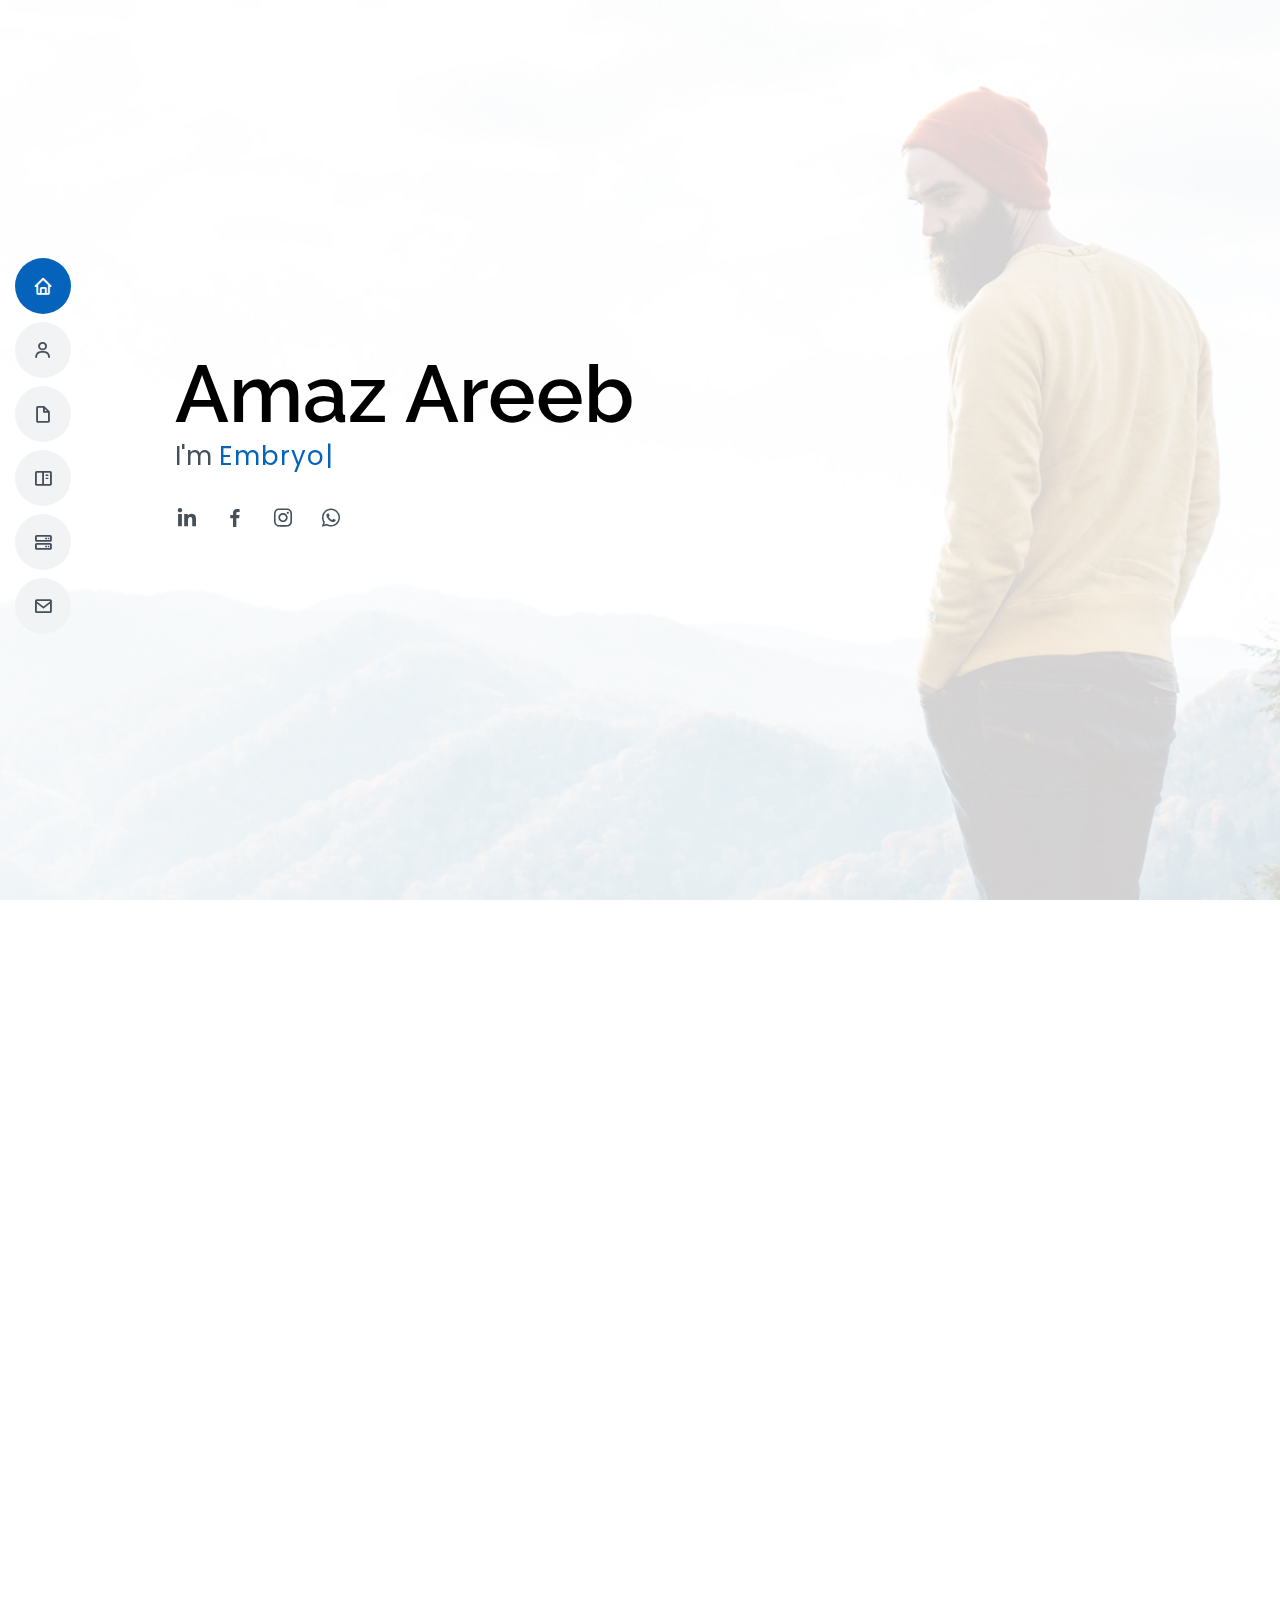
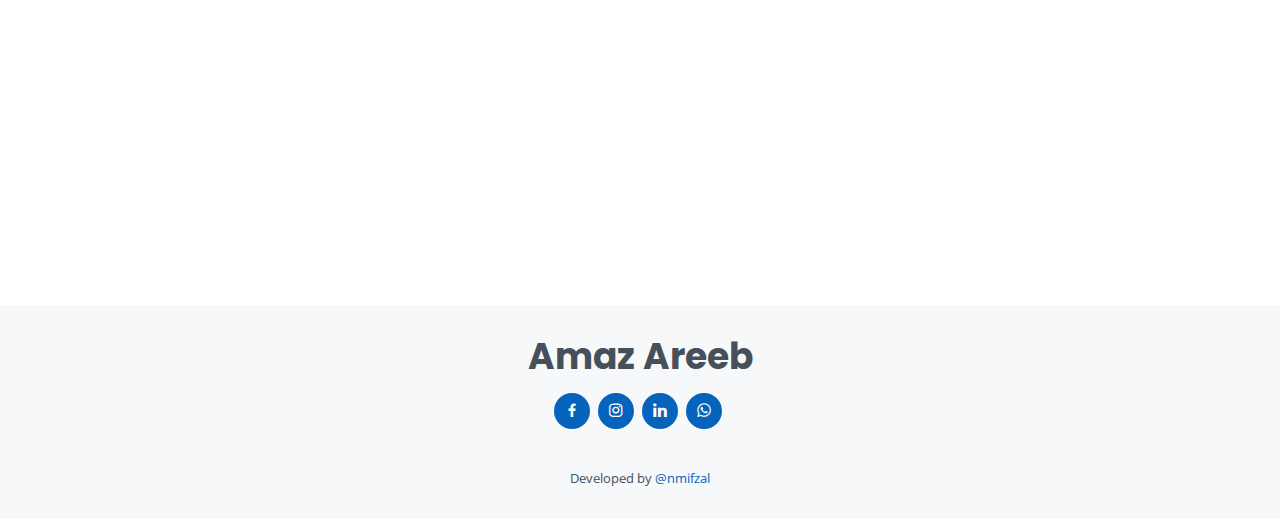
<file: index.html>
<!DOCTYPE html>
<html lang="en">

<head>
  <meta charset="utf-8">
  <meta content="width=device-width, initial-scale=1.0" name="viewport">

  <title>Amaz Portfolio</title>
  <meta content="" name="description">
  <meta content="" name="keywords">

  <!-- Favicons -->
  <link href="assets/img/favicon.png" rel="icon">
  <link href="assets/img/apple-touch-icon.png" rel="apple-touch-icon">

  <!-- Google Fonts -->
  <link
    href="https://fonts.googleapis.com/css?family=Open+Sans:300,300i,400,400i,600,600i,700,700i|Raleway:300,300i,400,400i,500,500i,600,600i,700,700i|Poppins:300,300i,400,400i,500,500i,600,600i,700,700i"
    rel="stylesheet">

  <!-- Vendor CSS Files -->
  <link href="assets/vendor/bootstrap/css/bootstrap.min.css" rel="stylesheet">
  <link href="assets/vendor/icofont/icofont.min.css" rel="stylesheet">
  <link href="assets/vendor/boxicons/css/boxicons.min.css" rel="stylesheet">
  <link href="assets/vendor/venobox/venobox.css" rel="stylesheet">
  <link href="assets/vendor/owl.carousel/assets/owl.carousel.min.css" rel="stylesheet">
  <link href="assets/vendor/aos/aos.css" rel="stylesheet">

  <!-- Template Main CSS File -->
  <link href="assets/css/style.css" rel="stylesheet">
  <!-- =======================================================
  * Template Name: MyResume - v2.2.0
  * Template URL: https://bootstrapmade.com/free-html-bootstrap-template-my-resume/
  * Author: BootstrapMade.com
  * License: https://bootstrapmade.com/license/
  ======================================================== -->
</head>

<body>

  <!-- ======= Mobile nav toggle button ======= -->
  <button type="button" class="mobile-nav-toggle d-xl-none"><i class="icofont-navigation-menu"></i></button>

  <!-- ======= Header ======= -->
  <header id="header" class="d-flex flex-column justify-content-center">

    <nav class="nav-menu">
      <ul>
        <li class="active"><a href="#hero"><i class="bx bx-home"></i> <span>Home</span></a></li>
        <li><a href="#about"><i class="bx bx-user"></i> <span>About</span></a></li>
        <li><a href="#resume"><i class="bx bx-file-blank"></i> <span>Resume</span></a></li>
        <li><a href="#portfolio"><i class="bx bx-book-content"></i> <span>Portfolio</span></a></li>
        <li><a href="#services"><i class="bx bx-server"></i> <span>Services</span></a></li>
        <li><a href="#contact"><i class="bx bx-envelope"></i> <span>Contact</span></a></li>
      </ul>
    </nav><!-- .nav-menu -->

  </header><!-- End Header -->

  <!-- ======= Hero Section ======= -->
  <section id="hero" class="d-flex flex-column justify-content-center">
    <div class="container" data-aos="zoom-in" data-aos-delay="100">
      <h1>Amaz Areeb</h1>
      <p>I'm <span class="typed" data-typed-items="Embryologist, Andrologist, Biotechnologist, Zoologist"></span></p>
      <div class="social-links">
        <!-- <a href="#" class="twitter"><i class="bx bxl-twitter"></i></a> -->
        <a href="https://www.linkedin.com/in/amaz-areeb-8b450b12a/" target="_blank" class="linkedin"><i
            class="bx bxl-linkedin"></i></a>
        <a href="https://www.facebook.com/amaz.az.56" target="_blank" class="facebook"><i
            class="bx bxl-facebook"></i></a>
        <a href="https://www.instagram.com/amaz_areeb/" target="_blank" class="instagram"><i
            class="bx bxl-instagram"></i></a>
        <a href="https://wa.me/918667886355" target="_blank" class="whatsapp"><i class="bx bxl-whatsapp"></i></a>
        <!-- <a href="#" class="google-plus"><i class="bx bxl-skype"></i></a> -->

      </div>
    </div>
  </section><!-- End Hero -->

  <main id="main">

    <!-- ======= About Section ======= -->
    <section id="about" class="about">
      <div class="container" data-aos="fade-up">

        <div class="section-title">
          <h2>About</h2>
          <p>To pursue as <span class="font-weight-bold text-uppercase">Clinical Embryologist</span> with high quality
            standard and Ethical
            practice by being a part of progressive team that gives a scope to
            enhance my knowledge and utilizing my skills towards the growth of
            Personal as well as the organization by being patient centric</p>
        </div>

        <div class="row">
          <div class="col-lg-4">
            <img src="assets/img/prof.jpg" class="img-fluid" alt="">
          </div>
          <div class="col-lg-8 pt-4 pt-lg-0 content my-auto">
            <h3>Clinical Embryologist</h3>
            <p class="font-italic">
              Laboratory Scientist, involved in reproductive research or fertility assessments, playing a critical role
              in all aspects of the creation and development of embryos
            </p>
            <div class="row ">
              <div class="col-lg-6">
                <ul>
                  <li><i class="icofont-rounded-right"></i> <strong>Birthday:</strong> 20 Feb 1996</li>
                  <li><i class="icofont-rounded-right"></i> <strong>Portfolio:</strong> www.example.com</li>
                  <li><i class="icofont-rounded-right"></i> <strong>Phone:</strong> +91 8667886355</li>
                  <li><i class="icofont-rounded-right"></i> <strong>City:</strong> City : Chennai, Tamil Nadu, India
                  </li>
                </ul>
              </div>
              <div class="col-lg-6">
                <ul>
                  <li><i class="icofont-rounded-right"></i> <strong>Age:</strong> <span id="currentAge"></span></li>
                  <li><i class="icofont-rounded-right"></i> <strong>Degree:</strong> Masters in Biotechnology</li>
                  <li><i class="icofont-rounded-right"></i> <strong>Email:</strong> amazbio@gmail.com</li>
                  <li><i class="icofont-rounded-right"></i> <strong>Freelance:</strong> Available</li>
                </ul>
              </div>
            </div>
            <!-- <p class="font-weight-bold" style="color: #728394;">
              Egg identification during retrieval --
              Sperm processing including washing and analysis --
              Intracytoplasmic sperm injection (ICSI) --
              Assisted hatching of embryos --
              Preparing embryos for transfer --
              Monitoring embryo development --
              Cryopreservation 
            </p> -->
          </div>

          <!-- skill sphere -->

          <div class="row">
            <div class="col-12 d-none d-md-block " style="transform: translate(-50%,0%);left: 60%;">
              <div id="tagcloud">
                <ul>
                  <li><a href="#">Semen Analysis </a></li>
                  <li><a href="#">Semen Freezing</a></li>
                  <li><a href="#">DFI</a></li>
                  <li><a href="#">IUI</a></li>
                  <li><a href="#">MACS</a></li>
                  <li><a href="#">TESA, MTESE</a></li>
                  <li><a href="#">Microfluidics</a></li>
                  <li><a href="#">Zymot</a></li>
                  <li><a href="#">PRP</a></li>
                  <li><a href="#">HLT</a></li>
                  <li><a href="#">Sperm VD</a></li>
                  <li><a href="#">Stem Cell Biology</a></li>
                  <li><a href="#">Cancer Biology</a></li>
                  <li><a href="#">Bioinformatics</a></li>
                  <li><a href="#">IVF</a></li>
                  <li><a href="#">Oocyte Screening</a></li>
                  <li><a href="#">Oocyte Denudation</a></li>
                  <li><a href="#">Gamate Vitrification</a></li>
                  <li><a href="#">Sperm Scoring</a></li>
                  <li><a href="#">ICSI</a></li>
                  <li><a href="#">Microbiology</a></li>
                  <li><a href="#">SEM</a></li>
                  <li><a href="#">HPLC</a></li>
                  <li><a href="#">AAS</a></li>
                  <li><a href="#">GC-MS</a></li>
                  <li><a href="#">FT-IR</a></li>
                  <li><a href="#">Flow Cytometry</a></li>

                </ul>
              </div>
            </div>
          </div>

        </div>
        <div class="col-6  d-block d-sm-none  img-fluid " style="transform: translate(-50%,0%);left: 15%;">
          <div id="tagcloud_m">
            <ul>
              <li><a href="#">Semen Analysis </a></li>
              <li><a href="#">Semen Freezing</a></li>
              <li><a href="#">DFI</a></li>
              <li><a href="#">IUI</a></li>
              <li><a href="#">MACS</a></li>
              <li><a href="#">TESA, MTESE</a></li>
              <li><a href="#">Microfluidics</a></li>
              <li><a href="#">Zymot</a></li>
              <li><a href="#">PRP</a></li>
              <li><a href="#">HLT</a></li>
              <li><a href="#">Sperm VD</a></li>
              <li><a href="#">Stem Cell Biology</a></li>
              <li><a href="#">Cancer Biology</a></li>
              <li><a href="#">Bioinformatics</a></li>
              <li><a href="#">IVF</a></li>
              <li><a href="#">Oocyte Screening</a></li>
              <li><a href="#">Oocyte Denudation</a></li>
              <li><a href="#">Gamate Vitrification</a></li>
              <li><a href="#">Sperm Scoring</a></li>
              <li><a href="#">ICSI</a></li>
              <li><a href="#">Microbiology</a></li>
              <li><a href="#">SEM</a></li>
              <li><a href="#">HPLC</a></li>
              <li><a href="#">AAS</a></li>
              <li><a href="#">GC-MS</a></li>
              <li><a href="#">FT-IR</a></li>
              <li><a href="#">Flow Cytometry</a></li>

            </ul>
          </div>
        </div>

      </div>

      </div>
    </section><!-- End About Section -->

    <!-- ======= Facts Section ======= -->
    <section id="facts" class="facts">
      <div class="container" data-aos="fade-up">

        <div class="section-title">
          <h2>Embryology Procedures</h2>
          <!-- <p>Magnam dolores commodi suscipit. Necessitatibus eius consequatur ex aliquid fuga eum quidem. Sit sint consectetur velit. Quisquam quos quisquam cupiditate. Et nemo qui impedit suscipit alias ea. Quia fugiat sit in iste officiis commodi quidem hic quas.</p> -->
        </div>

        <div class="row">

          <div class="col-lg-2 col-md-6">
            <div class="count-box">
              <i class="icofont-simple-smile"></i>
              <span data-toggle="counter-up">105</span>
              <p> No. OPU done</p>
            </div>
          </div>

          <div class="col-lg-2 col-md-6 mt-5 mt-md-0">
            <div class="count-box">
              <i class="icofont-document-folder"></i>
              <span data-toggle="counter-up">0</span>
              <p>ICSI</p>
            </div>
          </div>

          <div class="col-lg-2 col-md-6 mt-5 mt-lg-0">
            <div class="count-box">
              <i class="icofont-live-support"></i>
              <span data-toggle="counter-up">824</span>
              <p>No. of Vitrification done(Cleavage and Blastocyst)</p>
            </div>
          </div>

          <div class="col-lg-2 col-md-6 mt-5 mt-lg-0">
            <div class="count-box">
              <i class="icofont-users-alt-5"></i>
              <span data-toggle="counter-up">60</span>
              <p>No. OPU done</p>
            </div>
          </div>

          <div class="col-lg-2 col-md-6 mt-5 mt-lg-0">
            <div class="count-box">
              <i class="icofont-users-alt-5"></i>
              <span data-toggle="counter-up">0</span>
              <p>No. of Embryo Biopsy (PGT-A)</p>
            </div>
          </div>
          <div class="col-lg-2 col-md-6 mt-5 mt-lg-0">
            <div class="count-box">
              <i class="icofont-users-alt-5"></i>
              <span data-toggle="counter-up">0</span>
              <p>No. of IVM Cycles </p>
            </div>
          </div>

        </div>




        <div class="section-title">
          <h2>Andrology Procedures</h2>
          <!-- <p>Magnam dolores commodi suscipit. Necessitatibus eius consequatur ex aliquid fuga eum quidem. Sit sint consectetur velit. Quisquam quos quisquam cupiditate. Et nemo qui impedit suscipit alias ea. Quia fugiat sit in iste officiis commodi quidem hic quas.</p> -->
        </div>

        <div class="row">

          <div class="col-lg-2 col-md-6">
            <div class="count-box">
              <i class="icofont-simple-smile"></i>
              <span data-toggle="counter-up">2845</span>
              <p>No. of Semen Analysis</p>
            </div>
          </div>

          <div class="col-lg-2 col-md-6 mt-5 mt-md-0">
            <div class="count-box">
              <i class="icofont-document-folder"></i>
              <span data-toggle="counter-up">853</span>
              <p>No. of Semen Freezing</p>
            </div>
          </div>

          <div class="col-lg-2 col-md-6 mt-5 mt-lg-0">
            <div class="count-box">
              <i class="icofont-live-support"></i>
              <span data-toggle="counter-up">1015</span>
              <p>No. of IUI</p>
            </div>
          </div>

          <div class="col-lg-2 col-md-6 mt-5 mt-lg-0">
            <div class="count-box">
              <i class="icofont-users-alt-5"></i>
              <span data-toggle="counter-up">110</span>
              <p>No. of TESA (Processing and Freezing)</p>
            </div>
          </div>

          <div class="col-lg-2 col-md-6 mt-5 mt-lg-0">
            <div class="count-box">
              <i class="icofont-users-alt-5"></i>
              <span data-toggle="counter-up">165</span>
              <p>No. of MACS</p>
            </div>
          </div>
          <div class="col-lg-2 col-md-6 mt-5 mt-lg-0">
            <div class="count-box">
              <i class="icofont-users-alt-5"></i>
              <span data-toggle="counter-up">478</span>
              <p>No. of IVF Sample Processing </p>
            </div>
          </div>

        </div>



      </div>
    </section><!-- End Facts Section -->

    <!-- ======= Skills Section ======= -->




    <section id="skils" class="services">
      <div class="container" data-aos="fade-up">

        <div class="section-title">
          <h2>Skills</h2>
          <!-- <p>Magnam dolores commodi suscipit. Necessitatibus eius consequatur ex aliquid fuga eum quidem. Sit sint consectetur velit. Quisquam quos quisquam cupiditate. Et nemo qui impedit suscipit alias ea. Quia fugiat sit in iste officiis commodi quidem hic quas.</p> -->
        </div>
        <div class="row">

          <div class="col-lg-3 col-md-3 col-xs-6 d-flex align-items-stretch" data-aos="zoom-in" data-aos-delay="100">
            <div class="icon-box iconbox-blue">
              <div class="icon">
                <img src="./assets/img/skills/icsi.png" class="img-fluid" height="250" width="250">
                <!-- <svg width="100" height="100" viewBox="0 0 600 600" xmlns="http://www.w3.org/2000/svg">
                      <path stroke="none" stroke-width="0" fill="#f5f5f5" d="M300,521.0016835830174C376.1290562159157,517.8887921683347,466.0731472004068,529.7835943286574,510.70327084640275,468.03025145048787C554.3714126377745,407.6079735673963,508.03601936045806,328.9844924480964,491.2728898941984,256.3432110539036C474.5976632858925,184.082847569629,479.9380746630129,96.60480741107993,416.23090153303,58.64404602377083C348.86323505073057,18.502131276798302,261.93793281208167,40.57373210992963,193.5410806939664,78.93577620505333C130.42746243093433,114.334589627462,98.30271207620316,179.96522072025542,76.75703585869454,249.04625023123273C51.97151888228291,328.5150500222984,13.704378332031375,421.85034740162234,66.52175969318436,486.19268352777647C119.04800174914682,550.1803526380478,217.28368757567262,524.383925680826,300,521.0016835830174"></path>
                    </svg>
                    <i class="bx bxl-dribbble"></i> -->
              </div>
              <h4><a href="">Embryology</a></h4>
              <span class="skilllist">Oocytes retrieval from follicular fluid</span></br>
              <span class="skilllist">COC Denudation</span></br>
              <span class="skilllist">Cryopreservation (Clevage Stage Embryos,Blastocyst,Oocyte)</span></br>
              <span class="skilllist">Intra Cytoplasmic Sperm Injection</span></br>
              <span class="skilllist">Invitro Maturation</span></br>
              <span class="skilllist">Sperm Selection</span></br>
              <span class="skilllist">Sperm Scoring</span></br>

            </div>
          </div>

          <div class="col-lg-3 col-md-3 col-xs-6 d-flex align-items-stretch" data-aos="zoom-in" data-aos-delay="100">
            <div class="icon-box iconbox-blue">
              <div class="icon">
                <img src="./assets/img/skills/sperm.jpg" class="img-fluid" height="250" width="250">
                <!-- <svg width="100" height="100" viewBox="0 0 600 600" xmlns="http://www.w3.org/2000/svg">
                      <path stroke="none" stroke-width="0" fill="#f5f5f5" d="M300,521.0016835830174C376.1290562159157,517.8887921683347,466.0731472004068,529.7835943286574,510.70327084640275,468.03025145048787C554.3714126377745,407.6079735673963,508.03601936045806,328.9844924480964,491.2728898941984,256.3432110539036C474.5976632858925,184.082847569629,479.9380746630129,96.60480741107993,416.23090153303,58.64404602377083C348.86323505073057,18.502131276798302,261.93793281208167,40.57373210992963,193.5410806939664,78.93577620505333C130.42746243093433,114.334589627462,98.30271207620316,179.96522072025542,76.75703585869454,249.04625023123273C51.97151888228291,328.5150500222984,13.704378332031375,421.85034740162234,66.52175969318436,486.19268352777647C119.04800174914682,550.1803526380478,217.28368757567262,524.383925680826,300,521.0016835830174"></path>
                    </svg>
                    <i class="bx bxl-dribbble"></i> -->
              </div>
              <h4><a href="">Andrology</a></h4>
              <span class="skilllist">Semen Analysis</span></br>
              <span class="skilllist">Semen Cryopreservation</span></br>
              <span class="skilllist">Surgically Retrived Sperm sample processing</span></br>
              <span class="skilllist">MACS, Zymote, Microfluidics</span></br>
              <span class="skilllist">Blood Sample Processing (PRP, HLT)</span></br>
              <span class="skilllist">DNA Fragmentation Index </span></br>
              <span class="skilllist">IUI Sample Processing</span></br>
              <span class="skilllist">Sperm Morphology Assesment (Tygerberg-kurger)</span></br>
              <span class="skilllist">Vitality (Eosin-nigrosin, HOS Test)</span></br>

            </div>
          </div>

          <div class="col-lg-3 col-md-3 col-xs-6 d-flex align-items-stretch" data-aos="zoom-in" data-aos-delay="100">
            <div class="icon-box iconbox-blue">
              <div class="icon">
                <img src="./assets/img/skills/dna.jpg" class="img-fluid" height="250" width="250">
                <!-- <svg width="100" height="100" viewBox="0 0 600 600" xmlns="http://www.w3.org/2000/svg">
                      <path stroke="none" stroke-width="0" fill="#f5f5f5" d="M300,521.0016835830174C376.1290562159157,517.8887921683347,466.0731472004068,529.7835943286574,510.70327084640275,468.03025145048787C554.3714126377745,407.6079735673963,508.03601936045806,328.9844924480964,491.2728898941984,256.3432110539036C474.5976632858925,184.082847569629,479.9380746630129,96.60480741107993,416.23090153303,58.64404602377083C348.86323505073057,18.502131276798302,261.93793281208167,40.57373210992963,193.5410806939664,78.93577620505333C130.42746243093433,114.334589627462,98.30271207620316,179.96522072025542,76.75703585869454,249.04625023123273C51.97151888228291,328.5150500222984,13.704378332031375,421.85034740162234,66.52175969318436,486.19268352777647C119.04800174914682,550.1803526380478,217.28368757567262,524.383925680826,300,521.0016835830174"></path>
                    </svg>
                    <i class="bx bxl-dribbble"></i> -->
              </div>
              <h4><a href="">Biotechnology</a></h4>
              <span class="skilllist">Microbiology (culturing and its preservation)</span></br>
              <span class="skilllist">Enzymology (Enzyme Kinetics) </span></br>
              <span class="skilllist">Molecular Biology (DNA, RNA, CDNA Extraction, PCR, Recombination, southern
                blotting )</span></br>
              <span class="skilllist">Animal Biotechnology (Animal Handling, Animal Behavioural Study, Animal
                Dissection, Cancer Induction, Controlled feed preparation)</span></br>
              <span class="skilllist">Animal Tissue Culture (Primary cell Culture, i.e. Cancel Cell line A549, Stemcells
                Culture and its Cryopreservation, MTT ASSAY, Flow Cytometry )</span></br>
              <span class="skilllist">Bioprocess Technology (Growth Culture and Monitoring)</span></br>


            </div>
          </div>

          <div class="col-lg-3 col-md-3 col-xs-6 d-flex align-items-stretch" data-aos="zoom-in" data-aos-delay="100">
            <div class="icon-box iconbox-blue">
              <div class="icon">
                <img src="./assets/img/skills/microscope.jpg" class="img-fluid" height="250" width="250">
                <!-- <svg width="100" height="100" viewBox="0 0 600 600" xmlns="http://www.w3.org/2000/svg">
                      <path stroke="none" stroke-width="0" fill="#f5f5f5" d="M300,521.0016835830174C376.1290562159157,517.8887921683347,466.0731472004068,529.7835943286574,510.70327084640275,468.03025145048787C554.3714126377745,407.6079735673963,508.03601936045806,328.9844924480964,491.2728898941984,256.3432110539036C474.5976632858925,184.082847569629,479.9380746630129,96.60480741107993,416.23090153303,58.64404602377083C348.86323505073057,18.502131276798302,261.93793281208167,40.57373210992963,193.5410806939664,78.93577620505333C130.42746243093433,114.334589627462,98.30271207620316,179.96522072025542,76.75703585869454,249.04625023123273C51.97151888228291,328.5150500222984,13.704378332031375,421.85034740162234,66.52175969318436,486.19268352777647C119.04800174914682,550.1803526380478,217.28368757567262,524.383925680826,300,521.0016835830174"></path>
                    </svg>
                    <i class="bx bxl-dribbble"></i> -->
              </div>
              <h4><a href="">Analytical Techniques</a></h4>
              <span class="skilllist">UV Light Spectroscopy</span></br>
              <span class="skilllist">HPLC </span></br>
              <span class="skilllist"> AAS </span></br>
              <span class="skilllist"> GC-MS</span></br>
              <span class="skilllist"> FT-IR</span></br>
              <span class="skilllist">Microhardness Tester </span></br>
              <span class="skilllist">Scaning electron Microscopy</span></br>


            </div>
          </div>





        </div>

      </div>
    </section>



    <!-- End Skills Section -->

    <!-- ======= Resume Section ======= -->
    <section id="resume" class="resume">
      <div class="container" data-aos="fade-up">

        <div class="section-title">
          <h2>Resume</h2>
          <!-- <p>Magnam dolores commodi suscipit. Necessitatibus eius consequatur ex aliquid fuga eum quidem. Sit sint consectetur velit. Quisquam quos quisquam cupiditate. Et nemo qui impedit suscipit alias ea. Quia fugiat sit in iste officiis commodi quidem hic quas.</p> -->
        </div>

        <div class="row">
          <div class="col-lg-6">
            <!-- <h3 class="resume-title">Sumary</h3>
            <div class="resume-item pb-0">
              <h4>Brandon Johnson</h4>
              <p><em>Innovative and deadline-driven Graphic Designer with 3+ years of experience designing and developing user-centered digital/print marketing material from initial concept to final, polished deliverable.</em></p>
              <ul>
                <li>Portland par 127,Orlando, FL</li>
                <li>(123) 456-7891</li>
                <li>alice.barkley@example.com</li>
              </ul>
            </div> -->

            <h3 class="resume-title">Education</h3>
            <div class="resume-item">
              <h4>Master of Science in Biotechnology <span style="color:#707070;">(CGPA – 8.1/10)</span> </h4>
              <h5>2016 - 2018</h5>
              <p><em>Bharathidhasan university (National College, Tiruchirappalli), India</em></p>
              <p>State of Art laboratry facility 24 x 7 for hands on practical session; learnt untill it's perfection,
                working along side with research scholars in free hours enabled to learn from the basics onto improving
                the analytical and research thinking ability. </p>
            </div>
            <div class="resume-item">
              <h4>Bachelors in Advanced Zoology and Biotechnology <span style="color:#707070;">(CGPA – 7/10)</span>
              </h4>
              <h5>2013 - 2016 </h5>
              <p><em>Madras University (The New college, Chennai), India</em></p>
              <p>Learnt the basics from evolution till Animal and human physiology, anatomy & it's nomenclatures,
                dwelling into branches of science subjects distincted my vision to pursure futher. </p>
            </div>
            <div class="resume-item">
              <h4>Post Graduate Diploma in Analytical technique <span style="color:#707070;">(CGPA – 8/10)</span> </h4>
              <h5>2017 - 2018 (concurrent programme)</h5>
              <p><em>National College, Tiruchirappalli), India</em></p>
              <p>Pursued con current program along with master, enabled to learnt all the analytical techniques from
                industry Personal as resource person. as per pharma industry standard "US Pharmcopia" </p>
            </div>
          </div>
          <div class="col-lg-6">
            <h3 class="resume-title">Professional Experience</h3>
            <div class="resume-item">
              <h3>Oasis Centre for Reproductive Medicine</h3>
              <h4>(Oasis Fertility)</h4>
              <h5>Junior Embryologist & Reproducutive Technologist - Sep, 2018 - Jan, 2021</h5>
              <p><em>Hyderabad and Chennai, India </em></p>
              <ul>
                <li>Routine All Andrology Procedures as per WHO guidelines</li>
                <li>To perform COC pickups and denudations, Embryo Cryopreservations, Embryo Transfers, to assist ICSI
                  and PGS Biopsy</li>
                <li>Responsibility to provide Training and management of Human Resources involved in all the
                  techniques listed</li>
                <li>Imparting Training in Quality Control and Quality Assurance Procedures for the laboratory, including
                  regular monitoring of equipment, culture environment and maintenance of a high standard ofreadiness.
                </li>
                <li>Assistance in designing, validation and development of gadgets for ART
                  purposes
                </li>
                <li>Management of Clinical Sperm Bank, Cryo tank Audit</li>
                <li>Work on Clinical Data Statistical Analysis and Management</li>
              </ul>
            </div>
            <div class="resume-item">
              <h3>Sudha Hospitals IVF </h3>
              <h5>Embryologist - Jan, 2021 - Present</h5>
              <p><em>Trichy, India </em></p>

            </div>

            <!-- <div class="resume-item">
              <h4>Graphic design specialist</h4>
              <h5>2017 - 2018</h5>
              <p><em>Stepping Stone Advertising, New York, NY</em></p>
              <ul>
                <li>Developed numerous marketing programs (logos, brochures,infographics, presentations, and advertisements).</li>
                <li>Managed up to 5 projects or tasks at a given time while under pressure</li>
                <li>Recommended and consulted with clients on the most appropriate graphic design</li>
                <li>Created 4+ design presentations and proposals a month for clients and account managers</li>
              </ul>
            </div> -->
          </div>
        </div>

      </div>
    </section><!-- End Resume Section -->

    <!-- ======= Portfolio Section ======= -->
    <section id="portfolio" class="portfolio section-bg">
      <div class="container" data-aos="fade-up">

        <div class="section-title">
          <h2>Projects</h2>
          <p>1. “Effect of Aqueous and Ethanolic extract of Hibiscus rosa- sinensis on Human Adipose derived Mesenchymal
            Stem cells”s.</p>
          <p>2. “Molecular Investigation on the onset of Attention deficit Hyperactivity Disorder (ADHD) in maternal
            micronutrient deficient offspring in Wistar Rat Model.</p>
          <p>3. “AI deep learning model for improving embryo selection and deselection” worked at collabarative research
            project with Embryonics</p>
          <p>4. "Assisted at drug desisning insilico folic acid analog against MCF7 cell line & Breast cancer induction
            invivo in wistar rat model"</p>
          <p>5. "Extraction and Identification of Active Phytocompound from Hibiscus Rosa sinensis using GC-MS"</p>
        </div>


      </div>

      <!-- <div class="row">
          <div class="col-lg-12 d-flex justify-content-center" data-aos="fade-up" data-aos-delay="100">
            <ul id="portfolio-flters">
              <li data-filter="*" class="filter-active">All</li>
              <li data-filter=".filter-app">App</li>
              <li data-filter=".filter-card">Card</li>
              <li data-filter=".filter-web">Web</li>
            </ul>
          </div>
        </div> -->
      <!-- 
        <div class="row portfolio-container" data-aos="fade-up" data-aos-delay="200">

          <div class="col-lg-4 col-md-6 portfolio-item filter-app">
            <div class="portfolio-wrap">
              <img src="assets/img/portfolio/portfolio-1.jpg" class="img-fluid" alt="">
              <div class="portfolio-info">
                <h4>App 1</h4>
                <p>App</p>
                <div class="portfolio-links">
                  <a href="assets/img/portfolio/portfolio-1.jpg" data-gall="portfolioGallery" class="venobox" title="App 1"><i class="bx bx-plus"></i></a>
                  <a href="portfolio-details.html" data-gall="portfolioDetailsGallery" data-vbtype="iframe" class="venobox" title="Portfolio Details"><i class="bx bx-link"></i></a>
                </div>
              </div>
            </div>
          </div>

          <div class="col-lg-4 col-md-6 portfolio-item filter-web">
            <div class="portfolio-wrap">
              <img src="assets/img/portfolio/portfolio-2.jpg" class="img-fluid" alt="">
              <div class="portfolio-info">
                <h4>Web 3</h4>
                <p>Web</p>
                <div class="portfolio-links">
                  <a href="assets/img/portfolio/portfolio-2.jpg" data-gall="portfolioGallery" class="venobox" title="Web 3"><i class="bx bx-plus"></i></a>
                  <a href="portfolio-details.html" data-gall="portfolioDetailsGallery" data-vbtype="iframe" class="venobox" title="Portfolio Details"><i class="bx bx-link"></i></a>
                </div>
              </div>
            </div>
          </div>

          <div class="col-lg-4 col-md-6 portfolio-item filter-app">
            <div class="portfolio-wrap">
              <img src="assets/img/portfolio/portfolio-3.jpg" class="img-fluid" alt="">
              <div class="portfolio-info">
                <h4>App 2</h4>
                <p>App</p>
                <div class="portfolio-links">
                  <a href="assets/img/portfolio/portfolio-3.jpg" data-gall="portfolioGallery" class="venobox" title="App 2"><i class="bx bx-plus"></i></a>
                  <a href="portfolio-details.html" data-gall="portfolioDetailsGallery" data-vbtype="iframe" class="venobox" title="Portfolio Details"><i class="bx bx-link"></i></a>
                </div>
              </div>
            </div>
          </div>

          <div class="col-lg-4 col-md-6 portfolio-item filter-card">
            <div class="portfolio-wrap">
              <img src="assets/img/portfolio/portfolio-4.jpg" class="img-fluid" alt="">
              <div class="portfolio-info">
                <h4>Card 2</h4>
                <p>Card</p>
                <div class="portfolio-links">
                  <a href="assets/img/portfolio/portfolio-4.jpg" data-gall="portfolioGallery" class="venobox" title="Card 2"><i class="bx bx-plus"></i></a>
                  <a href="portfolio-details.html" data-gall="portfolioDetailsGallery" data-vbtype="iframe" class="venobox" title="Portfolio Details"><i class="bx bx-link"></i></a>
                </div>
              </div>
            </div>
          </div>

          <div class="col-lg-4 col-md-6 portfolio-item filter-web">
            <div class="portfolio-wrap">
              <img src="assets/img/portfolio/portfolio-5.jpg" class="img-fluid" alt="">
              <div class="portfolio-info">
                <h4>Web 2</h4>
                <p>Web</p>
                <div class="portfolio-links">
                  <a href="assets/img/portfolio/portfolio-5.jpg" data-gall="portfolioGallery" class="venobox" title="Web 2"><i class="bx bx-plus"></i></a>
                  <a href="portfolio-details.html" data-gall="portfolioDetailsGallery" data-vbtype="iframe" class="venobox" title="Portfolio Details"><i class="bx bx-link"></i></a>
                </div>
              </div>
            </div>
          </div>

          <div class="col-lg-4 col-md-6 portfolio-item filter-app">
            <div class="portfolio-wrap">
              <img src="assets/img/portfolio/portfolio-6.jpg" class="img-fluid" alt="">
              <div class="portfolio-info">
                <h4>App 3</h4>
                <p>App</p>
                <div class="portfolio-links">
                  <a href="assets/img/portfolio/portfolio-6.jpg" data-gall="portfolioGallery" class="venobox" title="App 3"><i class="bx bx-plus"></i></a>
                  <a href="portfolio-details.html" data-gall="portfolioDetailsGallery" data-vbtype="iframe" class="venobox" title="Portfolio Details"><i class="bx bx-link"></i></a>
                </div>
              </div>
            </div>
          </div>

          <div class="col-lg-4 col-md-6 portfolio-item filter-card">
            <div class="portfolio-wrap">
              <img src="assets/img/portfolio/portfolio-7.jpg" class="img-fluid" alt="">
              <div class="portfolio-info">
                <h4>Card 1</h4>
                <p>Card</p>
                <div class="portfolio-links">
                  <a href="assets/img/portfolio/portfolio-7.jpg" data-gall="portfolioGallery" class="venobox" title="Card 1"><i class="bx bx-plus"></i></a>
                  <a href="portfolio-details.html" data-gall="portfolioDetailsGallery" data-vbtype="iframe" class="venobox" title="Portfolio Details"><i class="bx bx-link"></i></a>
                </div>
              </div>
            </div>
          </div>

          <div class="col-lg-4 col-md-6 portfolio-item filter-card">
            <div class="portfolio-wrap">
              <img src="assets/img/portfolio/portfolio-8.jpg" class="img-fluid" alt="">
              <div class="portfolio-info">
                <h4>Card 3</h4>
                <p>Card</p>
                <div class="portfolio-links">
                  <a href="assets/img/portfolio/portfolio-8.jpg" data-gall="portfolioGallery" class="venobox" title="Card 3"><i class="bx bx-plus"></i></a>
                  <a href="portfolio-details.html" data-gall="portfolioDetailsGallery" data-vbtype="iframe" class="venobox" title="Portfolio Details"><i class="bx bx-link"></i></a>
                </div>
              </div>
            </div>
          </div>

          <div class="col-lg-4 col-md-6 portfolio-item filter-web">
            <div class="portfolio-wrap">
              <img src="assets/img/portfolio/portfolio-9.jpg" class="img-fluid" alt="">
              <div class="portfolio-info">
                <h4>Web 3</h4>
                <p>Web</p>
                <div class="portfolio-links">
                  <a href="assets/img/portfolio/portfolio-9.jpg" data-gall="portfolioGallery" class="venobox" title="Web 3"><i class="bx bx-plus"></i></a>
                  <a href="portfolio-details.html" data-gall="portfolioDetailsGallery" data-vbtype="iframe" class="venobox" title="Portfolio Details"><i class="bx bx-link"></i></a>
                </div>
              </div>
            </div>
          </div>

        </div> -->

      </div>
    </section><!-- End Portfolio Section -->

    <!-- ======= Services Section ======= -->
    <section id="services" class="services">
      <div class="container" data-aos="fade-up">

        <div class="section-title">
          <h2>Embryology Services</h2>
          <!-- <p>Magnam dolores commodi suscipit. Necessitatibus eius consequatur ex aliquid fuga eum quidem. Sit sint consectetur velit. Quisquam quos quisquam cupiditate. Et nemo qui impedit suscipit alias ea. Quia fugiat sit in iste officiis commodi quidem hic quas.</p> -->
        </div>

        <div class="row">

          <div class="col-lg-4 col-md-6 d-flex w-100 align-items-stretch" data-aos="zoom-in" data-aos-delay="100">
            <div class="icon-box iconbox-blue w-100">
              <div class="icon">
                <img src="./assets/img/services/oocytes.jfif" height="250" width="250" class="img-fluid">
              </div>
              <h4><a href="">OPU<br>(Oocytes retrieval and denudations)</a></h4>
              <!-- <p>Voluptatum deleniti atque corrupti quos dolores et quas molestias excepturi</p> -->
            </div>
          </div>

          <div class="col-lg-4 col-md-6 d-flex align-items-stretch mt-4 mt-md-0" data-aos="zoom-in"
            data-aos-delay="200">
            <div class="icon-box iconbox-orange w-100">
              <div class="icon">
                <img src="./assets/img/skills/icsi.png" height="250" width="250" class="img-fluid">

              </div>
              <h4><a href="">ICSI <br>(Intra Cytoplasmic Sperm Injection)</a></h4>
              <!-- <p>Duis aute irure dolor in reprehenderit in voluptate velit esse cillum dolore</p> -->
            </div>
          </div>

          <div class="col-lg-4 col-md-6 d-flex align-items-stretch mt-4 mt-lg-0" data-aos="zoom-in"
            data-aos-delay="300">
            <div class="icon-box iconbox-pink w-100">
              <div class="icon">
                <img src="./assets/img/services/icecrystal.jpg" height="250" width="250" class="img-fluid">

              </div>
              <h4><a href="">Cryopreservation <br>(Clevage embryos, Blastocyst, Oocytes)</a></h4>
              <!-- <p>Excepteur sint occaecat cupidatat non proident, sunt in culpa qui officia</p> -->
            </div>
          </div>



        </div>

        <div class="section-title mt-4">
          <h2>Andrology Services</h2>
          <!-- <p>Magnam dolores commodi suscipit. Necessitatibus eius consequatur ex aliquid fuga eum quidem. Sit sint consectetur velit. Quisquam quos quisquam cupiditate. Et nemo qui impedit suscipit alias ea. Quia fugiat sit in iste officiis commodi quidem hic quas.</p> -->
        </div>

        <div class="row">

          <div class="col-lg-4 col-md-6 d-flex w-100 align-items-stretch" data-aos="zoom-in" data-aos-delay="100">
            <div class="icon-box iconbox-blue w-100">
              <div class="icon">
                <img src="./assets/img/skills/sperm.jpg" height="250" width="250" class="img-fluid">

              </div>
              <h4><a href="">Semen Analysis and Semen Cryopreservation</a></h4>
              <!-- <p>Voluptatum deleniti atque corrupti quos dolores et quas molestias excepturi</p> -->
            </div>
          </div>

          <div class="col-lg-4 col-md-6 d-flex align-items-stretch mt-4 mt-md-0" data-aos="zoom-in"
            data-aos-delay="200">
            <div class="icon-box iconbox-orange w-100">
              <div class="icon">
                <img src="./assets/img/services/sna.jfif" height="250" width="250" class="img-fluid">

              </div>
              <h4><a href="">DNA Fragmentation Index Assessments</a></h4>
              <!-- <p>Duis aute irure dolor in reprehenderit in voluptate velit esse cillum dolore</p> -->
            </div>
          </div>

          <div class="col-lg-4 col-md-6 d-flex align-items-stretch mt-4 mt-lg-0" data-aos="zoom-in"
            data-aos-delay="300">
            <div class="icon-box iconbox-pink w-100">
              <div class="icon">
                <img src="./assets/img/services/IUI.jpg" height="250" width="250" class="img-fluid">

              </div>
              <h4><a href="">IUI Sample Processing</a></h4>
              <!-- <p>Excepteur sint occaecat cupidatat non proident, sunt in culpa qui officia</p> -->
            </div>
          </div>



        </div>

      </div>
    </section><!-- End Services Section -->

    <!-- ======= Testimonials Section ======= -->
    <section id="testimonials" class="testimonials section-bg">
      <div class="container" data-aos="fade-up">

        <div class="section-title">
          <h2>Testimonials</h2>
        </div>

        <div class="owl-carousel testimonials-carousel" data-aos="zoom-in" data-aos-delay="100">

          <div class="testimonial-item">
            <!-- <img src="assets/img/testimonials/testimonials-1.jpg" class="testimonial-img" alt=""> -->
            <h3>Dr. Mohammed Jabbir</h3>
            <h4>Head & Associate Professor Dept. Biotech. (National College Tiruchirappalli)</h4>
            <p>
              <i class="bx bxs-quote-alt-left quote-icon-left"></i>
              Such a Intelect student with good analytical and Creative Thinking Ablility, All the Best.
              <i class="bx bxs-quote-alt-right quote-icon-right"></i>
            </p>
          </div>

          <div class="testimonial-item">
            <!-- <img src="assets/img/testimonials/testimonials-2.jpg" class="testimonial-img" alt=""> -->
            <h3>Dr. Krishna Chaitanya</h3>
            <h4>Scientific Director, Oasis Fertility, India</h4>
            <p>
              <i class="bx bxs-quote-alt-left quote-icon-left"></i>
              It was an Absolute pleasure to work with you, To be precise your zeal and quench to learn new things has
              always been commendable. Wishing you a succesful career ahead.
              <i class="bx bxs-quote-alt-right quote-icon-right"></i>
            </p>
          </div>

          <div class="testimonial-item">
            <!-- <img src="assets/img/testimonials/testimonials-3.jpg" class="testimonial-img" alt=""> -->
            <h3>Shamsheer Ali </h3>
            <h4>Lab Director, Motherhood Womens Clinic. </h4>
            <p>
              <i class="bx bxs-quote-alt-left quote-icon-left"></i>
              Hey, Your ability to troubleshoot at instance has amazed me, Presence of Mind and Multiple tasking skill
              is a bonus to it. All the best Amaz.
              <i class="bx bxs-quote-alt-right quote-icon-right"></i>
            </p>
          </div>

          <div class="testimonial-item">
            <!-- <img src="assets/img/testimonials/testimonials-4.jpg" class="testimonial-img" alt=""> -->
            <h3>Priyanga Thomas</h3>
            <h4>Senior Embryologist, Hive Fertility.</h4>
            <p>
              <i class="bx bxs-quote-alt-left quote-icon-left"></i>
              It was an pleasure working along with you, your knowledge on basics on subject and interdisciplinary
              subjects has always been a boon for your growth, Keep it up. All the best.
              <i class="bx bxs-quote-alt-right quote-icon-right"></i>
            </p>
          </div>

          <div class="testimonial-item">
            <!-- <img src="assets/img/testimonials/testimonials-5.jpg" class="testimonial-img" alt=""> -->
            <h3>Pavithra Kumar</h3>
            <h4>Senior Embryologist, Oasis Fertility</h4>
            <p>
              <i class="bx bxs-quote-alt-left quote-icon-left"></i>
              Hey there, your ability to grasp things and it's execution is appluadable, All the Best.
              <i class="bx bxs-quote-alt-right quote-icon-right"></i>
            </p>
          </div>

        </div>

      </div>
    </section><!-- End Testimonials Section -->

    <!-- ======= Contact Section ======= -->
    <section id="contact" class="contact">
      <div class="container" data-aos="fade-up">
        <!-- 
        <div class="section-title">
          <h2>Contact</h2>
        </div> -->

        <!-- <div class="row mt-1">

          <div class="col-lg-4">
            <div class="info">
              <div class="address">
                <i class="icofont-google-map"></i>
                <h4>Location:</h4>
                <p>A108 Adam Street, New York, NY 535022</p>
              </div>

              <div class="email">
                <i class="icofont-envelope"></i>
                <h4>Email:</h4>
                <p>info@example.com</p>
              </div>

              <div class="phone">
                <i class="icofont-phone"></i>
                <h4>Call:</h4>
                <p>+1 5589 55488 55s</p>
              </div>

            </div>

          </div>

          <div class="col-lg-8 mt-5 mt-lg-0">

            <form action="forms/contact.php" method="post" role="form" class="php-email-form">
              <div class="form-row">
                <div class="col-md-6 form-group">
                  <input type="text" name="name" class="form-control" id="name" placeholder="Your Name" data-rule="minlen:4" data-msg="Please enter at least 4 chars" />
                  <div class="validate"></div>
                </div>
                <div class="col-md-6 form-group">
                  <input type="email" class="form-control" name="email" id="email" placeholder="Your Email" data-rule="email" data-msg="Please enter a valid email" />
                  <div class="validate"></div>
                </div>
              </div>
              <div class="form-group">
                <input type="text" class="form-control" name="subject" id="subject" placeholder="Subject" data-rule="minlen:4" data-msg="Please enter at least 8 chars of subject" />
                <div class="validate"></div>
              </div>
              <div class="form-group">
                <textarea class="form-control" name="message" rows="5" data-rule="required" data-msg="Please write something for us" placeholder="Message"></textarea>
                <div class="validate"></div>
              </div>
              <div class="mb-3">
                <div class="loading">Loading</div>
                <div class="error-message"></div>
                <div class="sent-message">Your message has been sent. Thank you!</div>
              </div>
              <div class="text-center"><button type="submit">Send Message</button></div>
            </form>

          </div>

        </div> -->

      </div>
    </section><!-- End Contact Section -->

  </main><!-- End #main -->

  <!-- ======= Footer ======= -->
  <footer id="footer">
    <div class="container">
      <h3>Amaz Areeb</h3>
      <!-- <p>Et aut eum quis fuga eos sunt ipsa nihil. Labore corporis magni eligendi fuga maxime saepe commodi placeat.</p> -->
      <div class="social-links">
        <!-- <a href="#" class="twitter"><i class="bx bxl-twitter"></i></a> -->
        <a href="https://www.facebook.com/amaz.az.56" class="facebook"><i class="bx bxl-facebook"></i></a>
        <a href="https://www.instagram.com/amaz_areeb/" class="instagram"><i class="bx bxl-instagram"></i></a>
        <!-- <a href="#" class="google-plus"><i class="bx bxl-skype"></i></a> -->
        <a href="https://www.linkedin.com/in/amaz-areeb-8b450b12a/" class="linkedin"><i class="bx bxl-linkedin"></i></a>
        <a href="https://wa.me/918667886355" class="whatsapp"><i class="bx bxl-whatsapp"></i></a>
      </div>

      <!-- <div class="copyright">
        &copy; Copyright <strong><span>MyResume</span></strong>. All Rights Reserved
      </div> -->
      <div class="credits">
        <!-- All the links in the footer should remain intact. -->
        <!-- You can delete the links only if you purchased the pro version. -->
        <!-- Licensing information: [license-url] -->
        <!-- Purchase the pro version with working PHP/AJAX contact form: https://bootstrapmade.com/free-html-bootstrap-template-my-resume/ -->
        Developed by <a href="https://www.linkedin.com/in/nmifzal/">@nmifzal</a>
      </div>
    </div>
  </footer><!-- End Footer -->

  <a href="#" class="back-to-top"><i class="bx bx-up-arrow-alt"></i></a>
  <div id="preloader"></div>

  <!-- Vendor JS Files -->
  <script src="assets/vendor/jquery/jquery.min.js"></script>
  <script type="text/javascript" src="./assets/js/tagcloud.jquery.js"></script>
  <script src="assets/vendor/bootstrap/js/bootstrap.bundle.min.js"></script>
  <script src="assets/vendor/jquery.easing/jquery.easing.min.js"></script>
  <script src="assets/vendor/php-email-form/validate.js"></script>
  <script src="assets/vendor/waypoints/jquery.waypoints.min.js"></script>
  <script src="assets/vendor/counterup/counterup.min.js"></script>
  <script src="assets/vendor/isotope-layout/isotope.pkgd.min.js"></script>
  <script src="assets/vendor/venobox/venobox.min.js"></script>
  <script src="assets/vendor/owl.carousel/owl.carousel.min.js"></script>
  <script src="assets/vendor/typed.js/typed.min.js"></script>
  <script src="assets/vendor/aos/aos.js"></script>

  <!-- Template Main JS File -->
  <script src="assets/js/main.js"></script>




  <script type="text/javascript">
    var settings = {
      //height of sphere container
      height: 500,
      //width of sphere container
      width: 500,
      //radius of sphere
      radius: 150,
      //rotation speed
      speed: 0.1,
      //sphere rotations slower
      slower: 0.2,
      //delay between update position
      timer: 35,
      //dependence of a font size on axis Z
      fontMultiplier: 20,
      //tag css stylies on mouse over
      hoverStyle: {
        border: 'none',
        color: 'red'
      },
      //tag css stylies on mouse out
      mouseOutStyle: {
        border: '',
        color: ''
      }
    };

    function calculate_age(dob) {
      var diff_ms = Date.now() - dob.getTime();
      var age_dt = new Date(diff_ms);

      return Math.abs(age_dt.getUTCFullYear() - 1970);
    }



    $(document).ready(function () {
      $('#currentAge').html(calculate_age(new Date(1996, 02, 20)));
      $('#tagcloud').tagoSphere(settings);
    });
  </script>

</body>

</html>
</file>
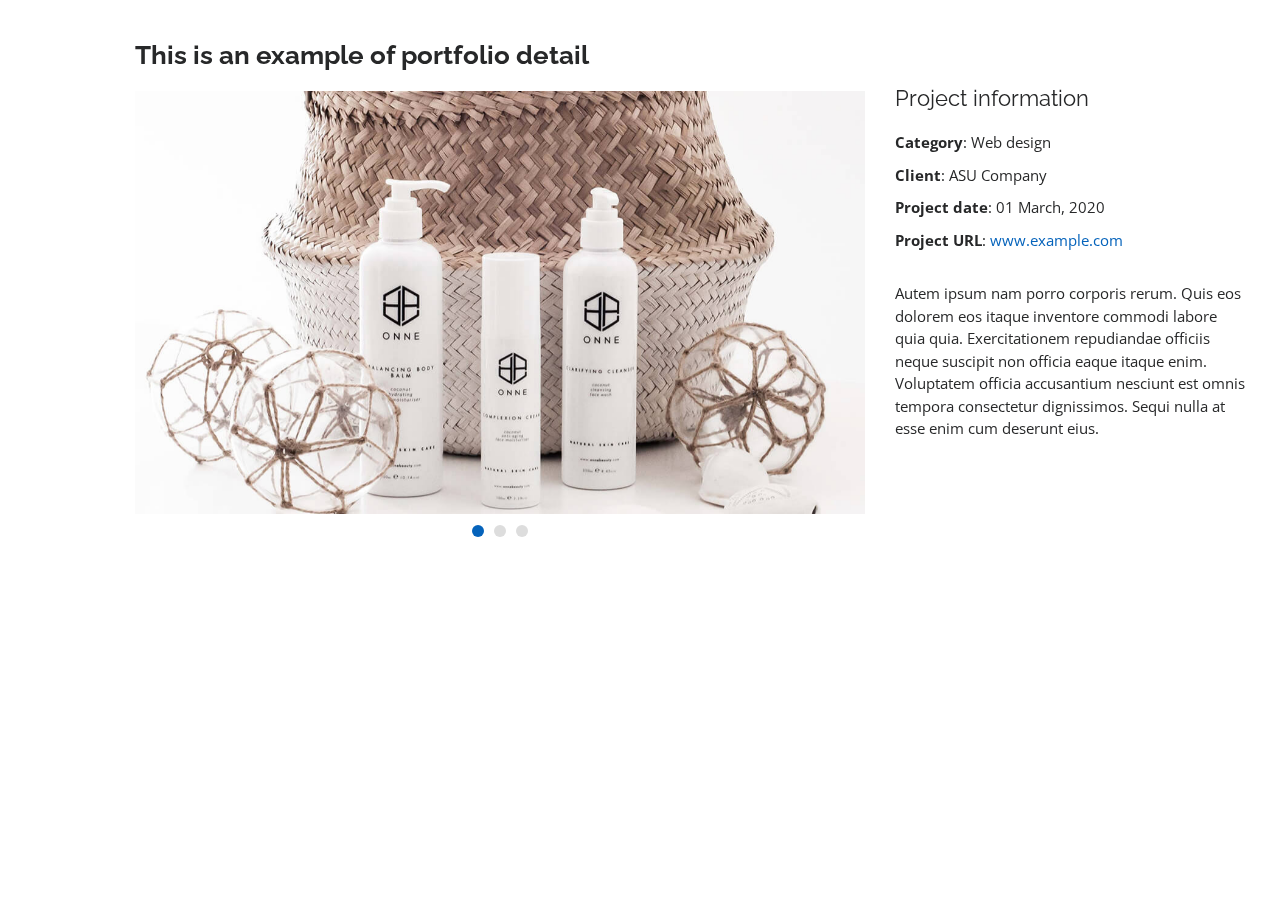
<file: portfolio-details.html>
<!DOCTYPE html>
<html lang="en">

<head>
  <meta charset="utf-8">
  <meta content="width=device-width, initial-scale=1.0" name="viewport">

  <title>Amaz Portfolio</title>
  <meta content="" name="description">
  <meta content="" name="keywords">

  <!-- Favicons -->
  <link href="assets/img/favicon.png" rel="icon">
  <link href="assets/img/apple-touch-icon.png" rel="apple-touch-icon">

  <!-- Google Fonts -->
  <link href="https://fonts.googleapis.com/css?family=Open+Sans:300,300i,400,400i,600,600i,700,700i|Raleway:300,300i,400,400i,500,500i,600,600i,700,700i|Poppins:300,300i,400,400i,500,500i,600,600i,700,700i" rel="stylesheet">

  <!-- Vendor CSS Files -->
  <link href="assets/vendor/bootstrap/css/bootstrap.min.css" rel="stylesheet">
  <link href="assets/vendor/icofont/icofont.min.css" rel="stylesheet">
  <link href="assets/vendor/boxicons/css/boxicons.min.css" rel="stylesheet">
  <link href="assets/vendor/venobox/venobox.css" rel="stylesheet">
  <link href="assets/vendor/owl.carousel/assets/owl.carousel.min.css" rel="stylesheet">
  <link href="assets/vendor/aos/aos.css" rel="stylesheet">

  <!-- Template Main CSS File -->
  <link href="assets/css/style.css" rel="stylesheet">

  <!-- =======================================================
  * Template Name: MyResume - v2.2.0
  * Template URL: https://bootstrapmade.com/free-html-bootstrap-template-my-resume/
  * Author: BootstrapMade.com
  * License: https://bootstrapmade.com/license/
  ======================================================== -->
</head>

<body>

  <main id="main">

    <!-- ======= Portfolio Details ======= -->
    <section id="portfolio-details" class="portfolio-details">
      <div class="container" data-aos="fade-up">

        <div class="row">

          <div class="col-lg-8">
            <h2 class="portfolio-title">This is an example of portfolio detail</h2>
            <div class="owl-carousel portfolio-details-carousel">
              <img src="assets/img/portfolio/portfolio-details-1.jpg" class="img-fluid" alt="">
              <img src="assets/img/portfolio/portfolio-details-2.jpg" class="img-fluid" alt="">
              <img src="assets/img/portfolio/portfolio-details-3.jpg" class="img-fluid" alt="">
            </div>
          </div>

          <div class="col-lg-4 portfolio-info">
            <h3>Project information</h3>
            <ul>
              <li><strong>Category</strong>: Web design</li>
              <li><strong>Client</strong>: ASU Company</li>
              <li><strong>Project date</strong>: 01 March, 2020</li>
              <li><strong>Project URL</strong>: <a href="#">www.example.com</a></li>
            </ul>

            <p>
              Autem ipsum nam porro corporis rerum. Quis eos dolorem eos itaque inventore commodi labore quia quia. Exercitationem repudiandae officiis neque suscipit non officia eaque itaque enim. Voluptatem officia accusantium nesciunt est omnis tempora consectetur dignissimos. Sequi nulla at esse enim cum deserunt eius.
            </p>
          </div>

        </div>

      </div>
    </section><!-- End Portfolio Details -->

  </main><!-- End #main -->

  <a href="#" class="back-to-top"><i class="bx bx-up-arrow-alt"></i></a>
  <div id="preloader"></div>

  <!-- Vendor JS Files -->
  <script src="assets/vendor/jquery/jquery.min.js"></script>
  <script src="assets/vendor/bootstrap/js/bootstrap.bundle.min.js"></script>
  <script src="assets/vendor/jquery.easing/jquery.easing.min.js"></script>
  <script src="assets/vendor/php-email-form/validate.js"></script>
  <script src="assets/vendor/waypoints/jquery.waypoints.min.js"></script>
  <script src="assets/vendor/counterup/counterup.min.js"></script>
  <script src="assets/vendor/isotope-layout/isotope.pkgd.min.js"></script>
  <script src="assets/vendor/venobox/venobox.min.js"></script>
  <script src="assets/vendor/owl.carousel/owl.carousel.min.js"></script>
  <script src="assets/vendor/typed.js/typed.min.js"></script>
  <script src="assets/vendor/aos/aos.js"></script>

  <!-- Template Main JS File -->
  <script src="assets/js/main.js"></script>

</body>

</html>
</file>
<file: assets/vendor/venobox/venobox.css>
/* ------ venobox.css --------*/
.vbox-overlay *, .vbox-overlay *:before, .vbox-overlay *:after{
    -webkit-backface-visibility: hidden;
    -webkit-box-sizing:border-box;
    -moz-box-sizing:border-box;
    box-sizing:border-box;
}
.vbox-overlay * { 
    -webkit-backface-visibility: visible;
    backface-visibility: visible;
}
.vbox-overlay{
    display: -webkit-flex;
    display: flex;
    -webkit-flex-direction: column;
    flex-direction: column;
    -webkit-justify-content: center;
    justify-content: center;
    -webkit-align-items: center;
    align-items: center;
    position: fixed;
    left: 0;
    top: 0;
    bottom: 0;
    right: 0;
    z-index: 999999;
}

/* ----- navigation ----- */
.vbox-title{
    width: 100%;
    height: 40px;
    float: left;
    text-align: center;
    line-height: 28px;
    font-size: 12px;
    padding: 6px 50px;
    overflow: hidden;
    position: fixed;
    display: none;
    left: 0;
    z-index: 89;
}
.vbox-close{
    cursor: pointer;
    position: fixed;
    top: -1px;
    right: 0;
    width: 50px;
    height: 40px;
    padding: 6px;
    display: block;
    background-position:10px center;
    overflow: hidden;
    font-size: 24px;
    line-height: 1;
    text-align: center;
    z-index: 99;
}
.vbox-left{
    cursor: pointer;
    position: fixed;
    left: 0;
    height: 40px;
    overflow: hidden;
    line-height: 28px;
    font-size: 12px;
    z-index: 99;
    display: flex;
    align-items:center;
}
.vbox-num{
    display: inline-block;
    margin: 6px 0 6px 15px;
}
/* ----- Social share ----- */
.vbox-share{
    line-height: 28px;
    font-size: 12px;
    overflow: hidden;
    position: fixed;
    left: 0;
    z-index: 98;
    display: flex;
    align-items:center;
    justify-content: center;
    width: 100%;
    text-align: center;
}
.vbox-share svg{
    max-height: 28px;
    width: 28px;
    z-index: 10;
    margin-left: 12px;
    margin-top: 6px;
    margin-bottom: 6px;
    vertical-align: middle;
}


/* ----- navigation ARROWS ----- */
.vbox-next, .vbox-prev{
    position: fixed;
    top: 50%;
    margin-top: -15px;
    overflow: hidden;
    cursor: pointer;
    display: block;
    width: 45px;
    height: 45px;
    z-index: 99;
}
.vbox-next span, .vbox-prev span{
    position: relative;
    width: 20px;
    height: 20px;
    border: 2px solid transparent;
    border-top-color: #B6B6B6;
    border-right-color: #B6B6B6;
    text-indent: -100px;
    position: absolute;
    top: 8px;
    display: block;
}
.vbox-prev{
    left: 15px;
}
.vbox-next{
    right: 15px;
}
.vbox-prev span{
    left: 10px;
    -ms-transform: rotate(-135deg);
    -webkit-transform: rotate(-135deg);
    transform: rotate(-135deg);
}
.vbox-next span{
    -ms-transform: rotate(45deg);
    -webkit-transform: rotate(45deg);
    transform: rotate(45deg);
    right: 10px;
}
/* ------- inline window ------ */
.vbox-inline{
    width: 420px;
    height: 315px;
    height: 70vh;
    padding: 10px;
    background: #fff;
    margin: 0 auto;
    overflow: auto;
    text-align: left;
}
/* ------- Video & iFrames window ------ */
.venoframe{
    max-width: 100%;
    width: 100%;
    border: none;
    width: 100%;
    height: 260px;
    height: 70vh;
}
.venoframe.vbvid{
    height: 260px;
}
@media (min-width: 768px) {
    .venoframe, .vbox-inline{
        width: 90%;
        height: 360px;
        height: 70vh;
    }
    .venoframe.vbvid{
        width: 640px;
        height: 360px;
    }
}
@media (min-width: 992px) {
    .venoframe, .vbox-inline{
        max-width: 1200px;
        width: 80%;
        height: 540px;
        height: 70vh;
    }
    .venoframe.vbvid{
        width: 960px;
        height: 540px;
    }
}
/* 
Please do NOT edit this part! 
or at least read this note: http://i.imgur.com/7C0ws9e.gif
*/
.vbox-open{
    overflow: hidden;
}
.vbox-container{
    position: absolute;
    left: 0;
    right: 0;
    top: 0;
    bottom: 0;
    overflow-x: hidden;
    overflow-y: scroll;
    overflow-scrolling: touch;
    -webkit-overflow-scrolling: touch;
    z-index: 20;
    max-height: 100%;

}

.vbox-content{
    text-align: center;
    float: left;
    width: 100%;
    position: relative;
    overflow: hidden;
    padding: 20px 4%;
}
.vbox-container img{
    max-width: 100%;
    height: auto;
}
.vbox-figlio{
    box-shadow: 0 0 12px rgba(0,0,0,0.19), 0 6px 6px rgba(0,0,0,0.23);
    max-width: 100%;
    text-align: initial;
}
img.vbox-figlio{
    -webkit-user-select: none;
-khtml-user-select: none;
-moz-user-select: none;
-o-user-select: none;
user-select: none;
}
.vbox-content.swipe-left{
    margin-left: -200px !important;
}
.vbox-content.swipe-right{
    margin-left: 200px !important;
}
.vbox-animated{
    webkit-transition: margin 300ms ease-out;
    transition: margin 300ms ease-out;
}

/* ---------- preloader ----------
 * SPINKIT 
 * http://tobiasahlin.com/spinkit/
-------------------------------- */
.sk-double-bounce,.sk-rotating-plane{width:40px;height:40px;margin:40px auto}.sk-rotating-plane{background-color:#333;-webkit-animation:sk-rotatePlane 1.2s infinite ease-in-out;animation:sk-rotatePlane 1.2s infinite ease-in-out}@-webkit-keyframes sk-rotatePlane{0%{-webkit-transform:perspective(120px) rotateX(0) rotateY(0);transform:perspective(120px) rotateX(0) rotateY(0)}50%{-webkit-transform:perspective(120px) rotateX(-180.1deg) rotateY(0);transform:perspective(120px) rotateX(-180.1deg) rotateY(0)}100%{-webkit-transform:perspective(120px) rotateX(-180deg) rotateY(-179.9deg);transform:perspective(120px) rotateX(-180deg) rotateY(-179.9deg)}}@keyframes sk-rotatePlane{0%{-webkit-transform:perspective(120px) rotateX(0) rotateY(0);transform:perspective(120px) rotateX(0) rotateY(0)}50%{-webkit-transform:perspective(120px) rotateX(-180.1deg) rotateY(0);transform:perspective(120px) rotateX(-180.1deg) rotateY(0)}100%{-webkit-transform:perspective(120px) rotateX(-180deg) rotateY(-179.9deg);transform:perspective(120px) rotateX(-180deg) rotateY(-179.9deg)}}.sk-double-bounce{position:relative}.sk-double-bounce .sk-child{width:100%;height:100%;border-radius:50%;background-color:#333;opacity:.6;position:absolute;top:0;left:0;-webkit-animation:sk-doubleBounce 2s infinite ease-in-out;animation:sk-doubleBounce 2s infinite ease-in-out}.sk-chasing-dots .sk-child,.sk-spinner-pulse,.sk-three-bounce .sk-child{background-color:#333;border-radius:100%}.sk-double-bounce .sk-double-bounce2{-webkit-animation-delay:-1s;animation-delay:-1s}@-webkit-keyframes sk-doubleBounce{0%,100%{-webkit-transform:scale(0);transform:scale(0)}50%{-webkit-transform:scale(1);transform:scale(1)}}@keyframes sk-doubleBounce{0%,100%{-webkit-transform:scale(0);transform:scale(0)}50%{-webkit-transform:scale(1);transform:scale(1)}}.sk-wave{margin:40px auto;width:50px;height:40px;text-align:center;font-size:10px}.sk-wave .sk-rect{background-color:#333;height:100%;width:6px;display:inline-block;-webkit-animation:sk-waveStretchDelay 1.2s infinite ease-in-out;animation:sk-waveStretchDelay 1.2s infinite ease-in-out}.sk-wave .sk-rect1{-webkit-animation-delay:-1.2s;animation-delay:-1.2s}.sk-wave .sk-rect2{-webkit-animation-delay:-1.1s;animation-delay:-1.1s}.sk-wave .sk-rect3{-webkit-animation-delay:-1s;animation-delay:-1s}.sk-wave .sk-rect4{-webkit-animation-delay:-.9s;animation-delay:-.9s}.sk-wave .sk-rect5{-webkit-animation-delay:-.8s;animation-delay:-.8s}@-webkit-keyframes sk-waveStretchDelay{0%,100%,40%{-webkit-transform:scaleY(.4);transform:scaleY(.4)}20%{-webkit-transform:scaleY(1);transform:scaleY(1)}}@keyframes sk-waveStretchDelay{0%,100%,40%{-webkit-transform:scaleY(.4);transform:scaleY(.4)}20%{-webkit-transform:scaleY(1);transform:scaleY(1)}}.sk-wandering-cubes{margin:40px auto;width:40px;height:40px;position:relative}.sk-wandering-cubes .sk-cube{background-color:#333;width:10px;height:10px;position:absolute;top:0;left:0;-webkit-animation:sk-wanderingCube 1.8s ease-in-out -1.8s infinite both;animation:sk-wanderingCube 1.8s ease-in-out -1.8s infinite both}.sk-chasing-dots,.sk-spinner-pulse{width:40px;height:40px;margin:40px auto}.sk-wandering-cubes .sk-cube2{-webkit-animation-delay:-.9s;animation-delay:-.9s}@-webkit-keyframes sk-wanderingCube{0%{-webkit-transform:rotate(0);transform:rotate(0)}25%{-webkit-transform:translateX(30px) rotate(-90deg) scale(.5);transform:translateX(30px) rotate(-90deg) scale(.5)}50%{-webkit-transform:translateX(30px) translateY(30px) rotate(-179deg);transform:translateX(30px) translateY(30px) rotate(-179deg)}50.1%{-webkit-transform:translateX(30px) translateY(30px) rotate(-180deg);transform:translateX(30px) translateY(30px) rotate(-180deg)}75%{-webkit-transform:translateX(0) translateY(30px) rotate(-270deg) scale(.5);transform:translateX(0) translateY(30px) rotate(-270deg) scale(.5)}100%{-webkit-transform:rotate(-360deg);transform:rotate(-360deg)}}@keyframes sk-wanderingCube{0%{-webkit-transform:rotate(0);transform:rotate(0)}25%{-webkit-transform:translateX(30px) rotate(-90deg) scale(.5);transform:translateX(30px) rotate(-90deg) scale(.5)}50%{-webkit-transform:translateX(30px) translateY(30px) rotate(-179deg);transform:translateX(30px) translateY(30px) rotate(-179deg)}50.1%{-webkit-transform:translateX(30px) translateY(30px) rotate(-180deg);transform:translateX(30px) translateY(30px) rotate(-180deg)}75%{-webkit-transform:translateX(0) translateY(30px) rotate(-270deg) scale(.5);transform:translateX(0) translateY(30px) rotate(-270deg) scale(.5)}100%{-webkit-transform:rotate(-360deg);transform:rotate(-360deg)}}.sk-spinner-pulse{-webkit-animation:sk-pulseScaleOut 1s infinite ease-in-out;animation:sk-pulseScaleOut 1s infinite ease-in-out}@-webkit-keyframes sk-pulseScaleOut{0%{-webkit-transform:scale(0);transform:scale(0)}100%{-webkit-transform:scale(1);transform:scale(1);opacity:0}}@keyframes sk-pulseScaleOut{0%{-webkit-transform:scale(0);transform:scale(0)}100%{-webkit-transform:scale(1);transform:scale(1);opacity:0}}.sk-chasing-dots{position:relative;text-align:center;-webkit-animation:sk-chasingDotsRotate 2s infinite linear;animation:sk-chasingDotsRotate 2s infinite linear}.sk-chasing-dots .sk-child{width:60%;height:60%;display:inline-block;position:absolute;top:0;-webkit-animation:sk-chasingDotsBounce 2s infinite ease-in-out;animation:sk-chasingDotsBounce 2s infinite ease-in-out}.sk-chasing-dots .sk-dot2{top:auto;bottom:0;-webkit-animation-delay:-1s;animation-delay:-1s}@-webkit-keyframes sk-chasingDotsRotate{100%{-webkit-transform:rotate(360deg);transform:rotate(360deg)}}@keyframes sk-chasingDotsRotate{100%{-webkit-transform:rotate(360deg);transform:rotate(360deg)}}@-webkit-keyframes sk-chasingDotsBounce{0%,100%{-webkit-transform:scale(0);transform:scale(0)}50%{-webkit-transform:scale(1);transform:scale(1)}}@keyframes sk-chasingDotsBounce{0%,100%{-webkit-transform:scale(0);transform:scale(0)}50%{-webkit-transform:scale(1);transform:scale(1)}}.sk-three-bounce{margin:40px auto;width:80px;text-align:center}.sk-three-bounce .sk-child{width:20px;height:20px;display:inline-block;-webkit-animation:sk-three-bounce 1.4s ease-in-out 0s infinite both;animation:sk-three-bounce 1.4s ease-in-out 0s infinite both}.sk-circle .sk-child:before,.sk-fading-circle .sk-circle:before{display:block;border-radius:100%;content:'';background-color:#333}.sk-three-bounce .sk-bounce1{-webkit-animation-delay:-.32s;animation-delay:-.32s}.sk-three-bounce .sk-bounce2{-webkit-animation-delay:-.16s;animation-delay:-.16s}@-webkit-keyframes sk-three-bounce{0%,100%,80%{-webkit-transform:scale(0);transform:scale(0)}40%{-webkit-transform:scale(1);transform:scale(1)}}@keyframes sk-three-bounce{0%,100%,80%{-webkit-transform:scale(0);transform:scale(0)}40%{-webkit-transform:scale(1);transform:scale(1)}}.sk-circle{margin:40px auto;width:40px;height:40px;position:relative}.sk-circle .sk-child{width:100%;height:100%;position:absolute;left:0;top:0}.sk-circle .sk-child:before{margin:0 auto;width:15%;height:15%;-webkit-animation:sk-circleBounceDelay 1.2s infinite ease-in-out both;animation:sk-circleBounceDelay 1.2s infinite ease-in-out both}.sk-circle .sk-circle2{-webkit-transform:rotate(30deg);-ms-transform:rotate(30deg);transform:rotate(30deg)}.sk-circle .sk-circle3{-webkit-transform:rotate(60deg);-ms-transform:rotate(60deg);transform:rotate(60deg)}.sk-circle .sk-circle4{-webkit-transform:rotate(90deg);-ms-transform:rotate(90deg);transform:rotate(90deg)}.sk-circle .sk-circle5{-webkit-transform:rotate(120deg);-ms-transform:rotate(120deg);transform:rotate(120deg)}.sk-circle .sk-circle6{-webkit-transform:rotate(150deg);-ms-transform:rotate(150deg);transform:rotate(150deg)}.sk-circle .sk-circle7{-webkit-transform:rotate(180deg);-ms-transform:rotate(180deg);transform:rotate(180deg)}.sk-circle .sk-circle8{-webkit-transform:rotate(210deg);-ms-transform:rotate(210deg);transform:rotate(210deg)}.sk-circle .sk-circle9{-webkit-transform:rotate(240deg);-ms-transform:rotate(240deg);transform:rotate(240deg)}.sk-circle .sk-circle10{-webkit-transform:rotate(270deg);-ms-transform:rotate(270deg);transform:rotate(270deg)}.sk-circle .sk-circle11{-webkit-transform:rotate(300deg);-ms-transform:rotate(300deg);transform:rotate(300deg)}.sk-circle .sk-circle12{-webkit-transform:rotate(330deg);-ms-transform:rotate(330deg);transform:rotate(330deg)}.sk-circle .sk-circle2:before{-webkit-animation-delay:-1.1s;animation-delay:-1.1s}.sk-circle .sk-circle3:before{-webkit-animation-delay:-1s;animation-delay:-1s}.sk-circle .sk-circle4:before{-webkit-animation-delay:-.9s;animation-delay:-.9s}.sk-circle .sk-circle5:before{-webkit-animation-delay:-.8s;animation-delay:-.8s}.sk-circle .sk-circle6:before{-webkit-animation-delay:-.7s;animation-delay:-.7s}.sk-circle .sk-circle7:before{-webkit-animation-delay:-.6s;animation-delay:-.6s}.sk-circle .sk-circle8:before{-webkit-animation-delay:-.5s;animation-delay:-.5s}.sk-circle .sk-circle9:before{-webkit-animation-delay:-.4s;animation-delay:-.4s}.sk-circle .sk-circle10:before{-webkit-animation-delay:-.3s;animation-delay:-.3s}.sk-circle .sk-circle11:before{-webkit-animation-delay:-.2s;animation-delay:-.2s}.sk-circle .sk-circle12:before{-webkit-animation-delay:-.1s;animation-delay:-.1s}@-webkit-keyframes sk-circleBounceDelay{0%,100%,80%{-webkit-transform:scale(0);transform:scale(0)}40%{-webkit-transform:scale(1);transform:scale(1)}}@keyframes sk-circleBounceDelay{0%,100%,80%{-webkit-transform:scale(0);transform:scale(0)}40%{-webkit-transform:scale(1);transform:scale(1)}}.sk-cube-grid{width:40px;height:40px;margin:40px auto}.sk-cube-grid .sk-cube{width:33.33%;height:33.33%;background-color:#333;float:left;-webkit-animation:sk-cubeGridScaleDelay 1.3s infinite ease-in-out;animation:sk-cubeGridScaleDelay 1.3s infinite ease-in-out}.sk-cube-grid .sk-cube1{-webkit-animation-delay:.2s;animation-delay:.2s}.sk-cube-grid .sk-cube2{-webkit-animation-delay:.3s;animation-delay:.3s}.sk-cube-grid .sk-cube3{-webkit-animation-delay:.4s;animation-delay:.4s}.sk-cube-grid .sk-cube4{-webkit-animation-delay:.1s;animation-delay:.1s}.sk-cube-grid .sk-cube5{-webkit-animation-delay:.2s;animation-delay:.2s}.sk-cube-grid .sk-cube6{-webkit-animation-delay:.3s;animation-delay:.3s}.sk-cube-grid .sk-cube7{-webkit-animation-delay:0ms;animation-delay:0ms}.sk-cube-grid .sk-cube8{-webkit-animation-delay:.1s;animation-delay:.1s}.sk-cube-grid .sk-cube9{-webkit-animation-delay:.2s;animation-delay:.2s}@-webkit-keyframes sk-cubeGridScaleDelay{0%,100%,70%{-webkit-transform:scale3D(1,1,1);transform:scale3D(1,1,1)}35%{-webkit-transform:scale3D(0,0,1);transform:scale3D(0,0,1)}}@keyframes sk-cubeGridScaleDelay{0%,100%,70%{-webkit-transform:scale3D(1,1,1);transform:scale3D(1,1,1)}35%{-webkit-transform:scale3D(0,0,1);transform:scale3D(0,0,1)}}.sk-fading-circle{margin:40px auto;width:40px;height:40px;position:relative}.sk-fading-circle .sk-circle{width:100%;height:100%;position:absolute;left:0;top:0}.sk-fading-circle .sk-circle:before{margin:0 auto;width:15%;height:15%;-webkit-animation:sk-circleFadeDelay 1.2s infinite ease-in-out both;animation:sk-circleFadeDelay 1.2s infinite ease-in-out both}.sk-fading-circle .sk-circle2{-webkit-transform:rotate(30deg);-ms-transform:rotate(30deg);transform:rotate(30deg)}.sk-fading-circle .sk-circle3{-webkit-transform:rotate(60deg);-ms-transform:rotate(60deg);transform:rotate(60deg)}.sk-fading-circle .sk-circle4{-webkit-transform:rotate(90deg);-ms-transform:rotate(90deg);transform:rotate(90deg)}.sk-fading-circle .sk-circle5{-webkit-transform:rotate(120deg);-ms-transform:rotate(120deg);transform:rotate(120deg)}.sk-fading-circle .sk-circle6{-webkit-transform:rotate(150deg);-ms-transform:rotate(150deg);transform:rotate(150deg)}.sk-fading-circle .sk-circle7{-webkit-transform:rotate(180deg);-ms-transform:rotate(180deg);transform:rotate(180deg)}.sk-fading-circle .sk-circle8{-webkit-transform:rotate(210deg);-ms-transform:rotate(210deg);transform:rotate(210deg)}.sk-fading-circle .sk-circle9{-webkit-transform:rotate(240deg);-ms-transform:rotate(240deg);transform:rotate(240deg)}.sk-fading-circle .sk-circle10{-webkit-transform:rotate(270deg);-ms-transform:rotate(270deg);transform:rotate(270deg)}.sk-fading-circle .sk-circle11{-webkit-transform:rotate(300deg);-ms-transform:rotate(300deg);transform:rotate(300deg)}.sk-fading-circle .sk-circle12{-webkit-transform:rotate(330deg);-ms-transform:rotate(330deg);transform:rotate(330deg)}.sk-fading-circle .sk-circle2:before{-webkit-animation-delay:-1.1s;animation-delay:-1.1s}.sk-fading-circle .sk-circle3:before{-webkit-animation-delay:-1s;animation-delay:-1s}.sk-fading-circle .sk-circle4:before{-webkit-animation-delay:-.9s;animation-delay:-.9s}.sk-fading-circle .sk-circle5:before{-webkit-animation-delay:-.8s;animation-delay:-.8s}.sk-fading-circle .sk-circle6:before{-webkit-animation-delay:-.7s;animation-delay:-.7s}.sk-fading-circle .sk-circle7:before{-webkit-animation-delay:-.6s;animation-delay:-.6s}.sk-fading-circle .sk-circle8:before{-webkit-animation-delay:-.5s;animation-delay:-.5s}.sk-fading-circle .sk-circle9:before{-webkit-animation-delay:-.4s;animation-delay:-.4s}.sk-fading-circle .sk-circle10:before{-webkit-animation-delay:-.3s;animation-delay:-.3s}.sk-fading-circle .sk-circle11:before{-webkit-animation-delay:-.2s;animation-delay:-.2s}.sk-fading-circle .sk-circle12:before{-webkit-animation-delay:-.1s;animation-delay:-.1s}@-webkit-keyframes sk-circleFadeDelay{0%,100%,39%{opacity:0}40%{opacity:1}}@keyframes sk-circleFadeDelay{0%,100%,39%{opacity:0}40%{opacity:1}}.sk-folding-cube{margin:40px auto;width:40px;height:40px;position:relative;-webkit-transform:rotateZ(45deg);transform:rotateZ(45deg)}.sk-folding-cube .sk-cube{float:left;width:50%;height:50%;position:relative;-webkit-transform:scale(1.1);-ms-transform:scale(1.1);transform:scale(1.1)}.sk-folding-cube .sk-cube:before{content:'';position:absolute;top:0;left:0;width:100%;height:100%;background-color:#333;-webkit-animation:sk-foldCubeAngle 2.4s infinite linear both;animation:sk-foldCubeAngle 2.4s infinite linear both;-webkit-transform-origin:100% 100%;-ms-transform-origin:100% 100%;transform-origin:100% 100%}.sk-folding-cube .sk-cube2{-webkit-transform:scale(1.1) rotateZ(90deg);transform:scale(1.1) rotateZ(90deg)}.sk-folding-cube .sk-cube3{-webkit-transform:scale(1.1) rotateZ(180deg);transform:scale(1.1) rotateZ(180deg)}.sk-folding-cube .sk-cube4{-webkit-transform:scale(1.1) rotateZ(270deg);transform:scale(1.1) rotateZ(270deg)}.sk-folding-cube .sk-cube2:before{-webkit-animation-delay:.3s;animation-delay:.3s}.sk-folding-cube .sk-cube3:before{-webkit-animation-delay:.6s;animation-delay:.6s}.sk-folding-cube .sk-cube4:before{-webkit-animation-delay:.9s;animation-delay:.9s}@-webkit-keyframes sk-foldCubeAngle{0%,10%{-webkit-transform:perspective(140px) rotateX(-180deg);transform:perspective(140px) rotateX(-180deg);opacity:0}25%,75%{-webkit-transform:perspective(140px) rotateX(0);transform:perspective(140px) rotateX(0);opacity:1}100%,90%{-webkit-transform:perspective(140px) rotateY(180deg);transform:perspective(140px) rotateY(180deg);opacity:0}}@keyframes sk-foldCubeAngle{0%,10%{-webkit-transform:perspective(140px) rotateX(-180deg);transform:perspective(140px) rotateX(-180deg);opacity:0}25%,75%{-webkit-transform:perspective(140px) rotateX(0);transform:perspective(140px) rotateX(0);opacity:1}100%,90%{-webkit-transform:perspective(140px) rotateY(180deg);transform:perspective(140px) rotateY(180deg);opacity:0}}
</file>
<file: assets/css/style.css>
/**
* Template Name: MyResume - v2.2.0
* Template URL: https://bootstrapmade.com/free-html-bootstrap-template-my-resume/
* Author: BootstrapMade.com
* License: https://bootstrapmade.com/license/
*/

/*--------------------------------------------------------------
# General
--------------------------------------------------------------*/
body {
  font-family: "Open Sans", sans-serif;
  color: #272829;
}

a {
  color: #0563bb;
}

a:hover {
  color: #067ded;
  text-decoration: none;
}

h1, h2, h3, h4, h5, h6 {
  font-family: "Raleway", sans-serif;
}

/*--------------------------------------------------------------
# Back to top button
--------------------------------------------------------------*/
.back-to-top {
  position: fixed;
  display: none;
  width: 40px;
  height: 40px;
  border-radius: 50px;
  right: 15px;
  bottom: 15px;
  background: #0563bb;
  color: #fff;
  transition: display 0.5s ease-in-out;
  z-index: 99999;
}

.back-to-top i {
  font-size: 24px;
  position: absolute;
  top: 7px;
  left: 8px;
}

.back-to-top:hover {
  color: #fff;
  background: #0678e3;
  transition: background 0.2s ease-in-out;
}

/*--------------------------------------------------------------
# Preloader
--------------------------------------------------------------*/
#preloader {
  position: fixed;
  top: 0;
  left: 0;
  right: 0;
  bottom: 0;
  z-index: 9999;
  overflow: hidden;
  background: #fff;
}

#preloader:before {
  content: "";
  position: fixed;
  top: calc(50% - 30px);
  left: calc(50% - 30px);
  border: 6px solid #0563bb;
  border-top-color: #fff;
  border-bottom-color: #fff;
  border-radius: 50%;
  width: 60px;
  height: 60px;
  -webkit-animation: animate-preloader 1s linear infinite;
  animation: animate-preloader 1s linear infinite;
}

@-webkit-keyframes animate-preloader {
  0% {
    transform: rotate(0deg);
  }
  100% {
    transform: rotate(360deg);
  }
}

@keyframes animate-preloader {
  0% {
    transform: rotate(0deg);
  }
  100% {
    transform: rotate(360deg);
  }
}

/*--------------------------------------------------------------
# Disable aos animation delay on mobile devices
--------------------------------------------------------------*/
@media screen and (max-width: 768px) {
  [data-aos-delay] {
    transition-delay: 0 !important;
  }
}

/*--------------------------------------------------------------
# Header
--------------------------------------------------------------*/
#header {
  position: fixed;
  top: 0;
  left: 0;
  bottom: 0;
  z-index: 9997;
  transition: all 0.5s;
  padding: 15px;
  overflow-y: auto;
}

@media (max-width: 992px) {
  #header {
    width: 300px;
    background: #fff;
    border-right: 1px solid #e6e9ec;
    left: -300px;
  }
}

@media (min-width: 992px) {
  #main {
    margin-left: 100px;
  }
}

/*--------------------------------------------------------------
# Navigation Menu
--------------------------------------------------------------*/
/* Desktop Navigation */
.nav-menu * {
  margin: 0;
  padding: 0;
  list-style: none;
}

.nav-menu > ul > li {
  position: relative;
  white-space: nowrap;
}

.nav-menu a {
  display: flex;
  align-items: center;
  color: #45505b;
  padding: 10px 18px;
  margin-bottom: 8px;
  transition: 0.3s;
  font-size: 15px;
  border-radius: 50px;
  background: #f2f3f5;
  height: 56px;
  width: 100%;
  overflow: hidden;
  transition: 0.3s;
}

.nav-menu a i {
  font-size: 20px;
}

.nav-menu a span {
  padding: 0 5px 0 7px;
  color: #45505b;
}

@media (min-width: 992px) {
  .nav-menu a {
    width: 56px;
  }
  .nav-menu a span {
    display: none;
    color: #fff;
  }
}

.nav-menu a:hover, .nav-menu .active > a, .nav-menu li:hover > a {
  color: #fff;
  background: #0563bb;
}

.nav-menu a:hover span, .nav-menu .active > a span, .nav-menu li:hover > a span {
  color: #fff;
}

.nav-menu a:hover, .nav-menu li:hover > a {
  width: 100%;
  color: #fff;
}

.nav-menu a:hover span, .nav-menu li:hover > a span {
  display: block;
}

/* Mobile Navigation */
.mobile-nav-toggle {
  position: fixed;
  right: 15px;
  top: 15px;
  z-index: 9998;
  border: 0;
  background: none;
  font-size: 24px;
  transition: all 0.4s;
  outline: none !important;
  line-height: 1;
  cursor: pointer;
  text-align: right;
}

.mobile-nav-toggle i {
  color: #45505b;
}

.mobile-nav-active {
  overflow: hidden;
}

.mobile-nav-active #header {
  left: 0;
}

.mobile-nav-active .mobile-nav-toggle i {
  color: #0563bb;
}

/*--------------------------------------------------------------
# Hero Section
--------------------------------------------------------------*/
#hero {
  width: 100%;
  height: 100vh;
  background: url("../img/hero-bg.jpg") top right no-repeat;
  background-size: cover;
  position: relative;
  box-shadow: 2px 2px -8px -8px white inset;
}

@media (min-width: 992px) {
  #hero {
    padding-left: 160px;
  }
}

#hero:before {
  content: "";
  background: rgba(255, 255, 255, 0.8);
  position: absolute;
  bottom: 0;
  top: 0;
  left: 0;
  right: 0;
}

#hero h1 {
  margin: 0;
  font-size: 5rem;
  font-weight: 600;
  line-height: 56px;
  color: #000000;
}

.skilllist {
  font-size:12px;
}

#hero p {
  color: #45505b;
  margin: 15px 0 0 0;
  font-size: 26px;
  font-family: "Poppins", sans-serif;
}

#hero p span {
  color: #0563bb;
  letter-spacing: 1px;
}

#hero .social-links {
  margin-top: 30px;
}

#hero .social-links a {
  font-size: 24px;
  display: inline-block;
  color: #45505b;
  line-height: 1;
  margin-right: 20px;
  transition: 0.3s;
}

#hero .social-links a:hover {
  color: #0563bb;
}

@media (max-width: 992px) {
  #hero {
    text-align: center;
  }
  #hero h1 {
    font-size: 32px;
    line-height: 36px;
  }
  #hero p {
    margin-top: 10px;
    font-size: 20px;
    line-height: 24px;
  }
}

/*--------------------------------------------------------------
# Sections General
--------------------------------------------------------------*/
section {
  padding: 60px 0;
  overflow: hidden;
}

.section-title {
  text-align: center;
  padding-bottom: 30px;
}

.section-title h2 {
  font-size: 32px;
  font-weight: bold;
  text-transform: uppercase;
  margin-bottom: 20px;
  padding-bottom: 20px;
  position: relative;
  color: #45505b;
}

.section-title h2::before {
  content: '';
  position: absolute;
  display: block;
  width: 120px;
  height: 1px;
  background: #ddd;
  bottom: 1px;
  left: calc(50% - 60px);
}

.section-title h2::after {
  content: '';
  position: absolute;
  display: block;
  width: 40px;
  height: 3px;
  background: #0563bb;
  bottom: 0;
  left: calc(50% - 20px);
}

.section-title p {
  margin-bottom: 0;
}

/*--------------------------------------------------------------
# About
--------------------------------------------------------------*/
.about .content h3 {
  font-weight: 700;
  font-size: 26px;
  color: #728394;
}

.about .content ul {
  list-style: none;
  padding: 0;
}

.about .content ul li {
  padding-bottom: 10px;
}

.about .content ul i {
  font-size: 20px;
  padding-right: 2px;
  color: #0563bb;
}

.about .content p:last-child {
  margin-bottom: 0;
}

/*--------------------------------------------------------------
# Facts
--------------------------------------------------------------*/
.facts .count-box {
  padding: 30px 30px 25px 30px;
  margin-top: 30px;
  width: 100%;
  position: relative;
  text-align: center;
  background: #fff;
}

.facts .count-box i {
  position: absolute;
  top: -25px;
  left: 50%;
  transform: translateX(-50%);
  font-size: 24px;
  background: #0563bb;
  padding: 12px;
  color: #fff;
  border-radius: 50px;
}

.facts .count-box span {
  font-size: 36px;
  display: block;
  font-weight: 600;
  color: #011426;
}

.facts .count-box p {
  padding: 0;
  margin: 0;
  font-family: "Raleway", sans-serif;
  font-size: 14px;
}

/*--------------------------------------------------------------
# Akills
--------------------------------------------------------------*/
.skills .progress {
  height: 50px;
  display: block;
  background: none;
}

.skills .progress .skill {
  padding: 10px 0;
  margin: 0 0 6px 0;
  text-transform: uppercase;
  display: block;
  font-weight: 600;
  font-family: "Poppins", sans-serif;
  color: #45505b;
}

.skills .progress .skill .val {
  float: right;
  font-style: normal;
}

.skills .progress-bar-wrap {
  background: #f2f3f5;
}

.skills .progress-bar {
  width: 1px;
  height: 10px;
  transition: .9s;
  background-color: #0563bb;
}

/*--------------------------------------------------------------
# Resume
--------------------------------------------------------------*/
.resume .resume-title {
  font-size: 26px;
  font-weight: 700;
  margin-top: 20px;
  margin-bottom: 20px;
  color: #45505b;
}

.resume .resume-item {
  padding: 0 0 20px 20px;
  margin-top: -2px;
  border-left: 2px solid #0563bb;
  position: relative;
}

.resume .resume-item h4 {
  line-height: 18px;
  font-size: 18px;
  font-weight: 600;
  text-transform: uppercase;
  font-family: "Poppins", sans-serif;
  color: #0563bb;
  margin-bottom: 10px;
}


.resume .resume-item h3{
  line-height: 18px;
  font-size: 22px;
  font-weight: 600;
  text-transform: uppercase;
  font-family: "Poppins", sans-serif;
  color: #0563bb;
  margin-bottom: 10px;
}

.resume .resume-item h5 {
  font-size: 16px;
  background: #f7f8f9;
  padding: 5px 15px;
  display: inline-block;
  font-weight: 600;
  margin-bottom: 10px;
}

.resume .resume-item ul {
  padding-left: 20px;
}

.resume .resume-item ul li {
  padding-bottom: 10px;
}

.resume .resume-item:last-child {
  padding-bottom: 0;
}

.resume .resume-item::before {
  content: "";
  position: absolute;
  width: 16px;
  height: 16px;
  border-radius: 50px;
  left: -9px;
  top: 0;
  background: #fff;
  border: 2px solid #0563bb;
}

/*--------------------------------------------------------------
# Portfolio
--------------------------------------------------------------*/
.portfolio .portfolio-item {
  margin-bottom: 30px;
}

.portfolio #portfolio-flters {
  padding: 0;
  margin: 0 auto 25px auto;
  list-style: none;
  text-align: center;
  background: #fff;
  border-radius: 50px;
  padding: 2px 15px;
}

.portfolio #portfolio-flters li {
  cursor: pointer;
  display: inline-block;
  padding: 10px 15px;
  font-size: 14px;
  font-weight: 600;
  line-height: 1;
  text-transform: uppercase;
  color: #272829;
  margin-bottom: 5px;
  transition: all 0.3s ease-in-out;
}

.portfolio #portfolio-flters li:hover, .portfolio #portfolio-flters li.filter-active {
  color: #0563bb;
}

.portfolio #portfolio-flters li:last-child {
  margin-right: 0;
}

.portfolio .portfolio-wrap {
  transition: 0.3s;
  position: relative;
  overflow: hidden;
  z-index: 1;
  background: rgba(69, 80, 91, 0.8);
}

.portfolio .portfolio-wrap::before {
  content: "";
  background: rgba(255, 255, 255, 0.7);
  position: absolute;
  left: 30px;
  right: 30px;
  top: 30px;
  bottom: 30px;
  transition: all ease-in-out 0.3s;
  z-index: 2;
  opacity: 0;
}

.portfolio .portfolio-wrap .portfolio-info {
  opacity: 0;
  position: absolute;
  top: 0;
  left: 0;
  right: 0;
  bottom: 0;
  text-align: center;
  z-index: 3;
  transition: all ease-in-out 0.3s;
  display: flex;
  flex-direction: column;
  justify-content: center;
  align-items: center;
}

.portfolio .portfolio-wrap .portfolio-info::before {
  display: block;
  content: "";
  width: 48px;
  height: 48px;
  position: absolute;
  top: 35px;
  left: 35px;
  border-top: 3px solid #d7dce1;
  border-left: 3px solid #d7dce1;
  transition: all 0.5s ease 0s;
  z-index: 9994;
}

.portfolio .portfolio-wrap .portfolio-info::after {
  display: block;
  content: "";
  width: 48px;
  height: 48px;
  position: absolute;
  bottom: 35px;
  right: 35px;
  border-bottom: 3px solid #d7dce1;
  border-right: 3px solid #d7dce1;
  transition: all 0.5s ease 0s;
  z-index: 9994;
}

.portfolio .portfolio-wrap .portfolio-info h4 {
  font-size: 20px;
  color: #45505b;
  font-weight: 600;
}

.portfolio .portfolio-wrap .portfolio-info p {
  color: #45505b;
  font-size: 14px;
  text-transform: uppercase;
  padding: 0;
  margin: 0;
}

.portfolio .portfolio-wrap .portfolio-links {
  text-align: center;
  z-index: 4;
}

.portfolio .portfolio-wrap .portfolio-links a {
  color: #45505b;
  margin: 0 2px;
  font-size: 28px;
  display: inline-block;
  transition: 0.3s;
}

.portfolio .portfolio-wrap .portfolio-links a:hover {
  color: #148af9;
}

.portfolio .portfolio-wrap:hover::before {
  top: 0;
  left: 0;
  right: 0;
  bottom: 0;
  opacity: 1;
}

.portfolio .portfolio-wrap:hover .portfolio-info {
  opacity: 1;
}

.portfolio .portfolio-wrap:hover .portfolio-info::before {
  top: 15px;
  left: 15px;
}

.portfolio .portfolio-wrap:hover .portfolio-info::after {
  bottom: 15px;
  right: 15px;
}

/*--------------------------------------------------------------
# Services
--------------------------------------------------------------*/
.services .icon-box {
  text-align: center;
  padding: 70px 20px 80px 20px;
  transition: all ease-in-out 0.3s;
  background: #fff;
  box-shadow: 0px 5px 90px 0px rgba(110, 123, 131, 0.05);
}

.services .icon-box .icon {
  margin: 0 auto;
  width: 100px;
  height: 100px;
  display: flex;
  align-items: center;
  justify-content: center;
  transition: ease-in-out 0.3s;
  position: relative;
}

.services .icon-box .icon i {
  font-size: 36px;
  transition: 0.5s;
  position: relative;
}

.services .icon-box .icon svg {
  position: absolute;
  top: 0;
  left: 0;
}

.services .icon-box .icon svg path {
  transition: 0.5s;
  fill: #f5f5f5;
}

.services .icon-box h4 {
  font-weight: 600;
  margin: 10px 0 15px 0;
  font-size: 22px;
}

.services .icon-box h4 a {
  color: #45505b;
  transition: ease-in-out 0.3s;
}

.services .icon-box p {
  line-height: 24px;
  font-size: 14px;
  margin-bottom: 0;
}

.services .icon-box:hover {
  border-color: #fff;
  box-shadow: 0px 0 35px 0 rgba(0, 0, 0, 0.08);
}

.services .iconbox-blue i {
  color: #47aeff;
}

.services .iconbox-blue:hover .icon i {
  color: #fff;
}

.services .iconbox-blue:hover .icon path {
  fill: #47aeff;
}

.services .iconbox-orange i {
  color: #ffa76e;
}

.services .iconbox-orange:hover .icon i {
  color: #fff;
}

.services .iconbox-orange:hover .icon path {
  fill: #ffa76e;
}

.services .iconbox-pink i {
  color: #e80368;
}

.services .iconbox-pink:hover .icon i {
  color: #fff;
}

.services .iconbox-pink:hover .icon path {
  fill: #e80368;
}

.services .iconbox-yellow i {
  color: #ffbb2c;
}

.services .iconbox-yellow:hover .icon i {
  color: #fff;
}

.services .iconbox-yellow:hover .icon path {
  fill: #ffbb2c;
}

.services .iconbox-red i {
  color: #ff5828;
}

.services .iconbox-red:hover .icon i {
  color: #fff;
}

.services .iconbox-red:hover .icon path {
  fill: #ff5828;
}

.services .iconbox-teal i {
  color: #11dbcf;
}

.services .iconbox-teal:hover .icon i {
  color: #fff;
}

.services .iconbox-teal:hover .icon path {
  fill: #11dbcf;
}

/*--------------------------------------------------------------
# Testimonials
--------------------------------------------------------------*/
.testimonials .section-header {
  margin-bottom: 40px;
}

.testimonials .testimonial-item {
  text-align: center;
}

.testimonials .testimonial-item .testimonial-img {
  width: 120px;
  border-radius: 50%;
  border: 4px solid #fff;
  margin: 0 auto;
}

.testimonials .testimonial-item h3 {
  font-size: 20px;
  font-weight: bold;
  margin: 10px 0 5px 0;
  color: #111;
}

.testimonials .testimonial-item h4 {
  font-size: 14px;
  color: #999;
  margin: 0 0 15px 0;
}

.testimonials .testimonial-item .quote-icon-left, .testimonials .testimonial-item .quote-icon-right {
  color: #90c8fc;
  font-size: 26px;
}

.testimonials .testimonial-item .quote-icon-left {
  display: inline-block;
  left: -5px;
  position: relative;
}

.testimonials .testimonial-item .quote-icon-right {
  display: inline-block;
  right: -5px;
  position: relative;
  top: 10px;
}

.testimonials .testimonial-item p {
  font-style: italic;
  margin: 0 auto 15px auto;
}

.testimonials .owl-nav, .testimonials .owl-dots {
  margin-top: 5px;
  text-align: center;
}

.testimonials .owl-dot {
  display: inline-block;
  margin: 0 5px;
  width: 12px;
  height: 12px;
  border-radius: 50%;
  background-color: #ddd !important;
}

.testimonials .owl-dot.active {
  background-color: #0563bb !important;
}

@media (min-width: 992px) {
  .testimonials .testimonial-item p {
    width: 80%;
  }
}

/*--------------------------------------------------------------
# Contact
--------------------------------------------------------------*/
.contact .info {
  width: 100%;
  background: #fff;
}

.contact .info i {
  font-size: 20px;
  color: #0563bb;
  float: left;
  width: 44px;
  height: 44px;
  background: #eef7ff;
  display: flex;
  justify-content: center;
  align-items: center;
  border-radius: 50px;
  transition: all 0.3s ease-in-out;
}

.contact .info h4 {
  padding: 0 0 0 60px;
  font-size: 22px;
  font-weight: 600;
  margin-bottom: 5px;
  color: #45505b;
}

.contact .info p {
  padding: 0 0 0 60px;
  margin-bottom: 0;
  font-size: 14px;
  color: #728394;
}

.contact .info .email, .contact .info .phone {
  margin-top: 40px;
}

.contact .info .email:hover i, .contact .info .address:hover i, .contact .info .phone:hover i {
  background: #0563bb;
  color: #fff;
}

.contact .php-email-form {
  width: 100%;
  background: #fff;
}

.contact .php-email-form .form-group {
  padding-bottom: 8px;
}

.contact .php-email-form .validate {
  display: none;
  color: red;
  margin: 0 0 15px 0;
  font-weight: 400;
  font-size: 13px;
}

.contact .php-email-form .error-message {
  display: none;
  color: #fff;
  background: #ed3c0d;
  text-align: left;
  padding: 15px;
  font-weight: 600;
}

.contact .php-email-form .error-message br + br {
  margin-top: 25px;
}

.contact .php-email-form .sent-message {
  display: none;
  color: #fff;
  background: #18d26e;
  text-align: center;
  padding: 15px;
  font-weight: 600;
}

.contact .php-email-form .loading {
  display: none;
  background: #fff;
  text-align: center;
  padding: 15px;
}

.contact .php-email-form .loading:before {
  content: "";
  display: inline-block;
  border-radius: 50%;
  width: 24px;
  height: 24px;
  margin: 0 10px -6px 0;
  border: 3px solid #18d26e;
  border-top-color: #eee;
  -webkit-animation: animate-loading 1s linear infinite;
  animation: animate-loading 1s linear infinite;
}

.contact .php-email-form input, .contact .php-email-form textarea {
  border-radius: 4px;
  box-shadow: none;
  font-size: 14px;
}

.contact .php-email-form input {
  height: 44px;
}

.contact .php-email-form textarea {
  padding: 10px 12px;
}

.contact .php-email-form button[type="submit"] {
  background: #0563bb;
  border: 0;
  padding: 10px 35px;
  color: #fff;
  transition: 0.4s;
  border-radius: 50px;
}

.contact .php-email-form button[type="submit"]:hover {
  background: #0678e3;
}

@-webkit-keyframes animate-loading {
  0% {
    transform: rotate(0deg);
  }
  100% {
    transform: rotate(360deg);
  }
}

@keyframes animate-loading {
  0% {
    transform: rotate(0deg);
  }
  100% {
    transform: rotate(360deg);
  }
}

/*--------------------------------------------------------------
# Portfolio Details
--------------------------------------------------------------*/
.portfolio-details {
  padding: 40px 0;
}

.portfolio-details .portfolio-title {
  font-size: 26px;
  font-weight: 700;
  margin-bottom: 20px;
}

.portfolio-details .portfolio-details-carousel .owl-nav, .portfolio-details .portfolio-details-carousel .owl-dots {
  margin-top: 5px;
  text-align: center;
}

.portfolio-details .portfolio-details-carousel .owl-dot {
  display: inline-block;
  margin: 0 5px;
  width: 12px;
  height: 12px;
  border-radius: 50%;
  background-color: #ddd !important;
}

.portfolio-details .portfolio-details-carousel .owl-dot.active {
  background-color: #0563bb !important;
}

.portfolio-details .portfolio-info {
  padding-top: 45px;
}

.portfolio-details .portfolio-info h3 {
  font-size: 22px;
  font-weight: 400;
  margin-bottom: 20px;
}

.portfolio-details .portfolio-info ul {
  list-style: none;
  padding: 0;
  font-size: 15px;
}

.portfolio-details .portfolio-info ul li + li {
  margin-top: 10px;
}

.portfolio-details .portfolio-info p {
  font-size: 15px;
  padding: 15px 0 0 0;
}

@media (max-width: 992px) {
  .portfolio-details .portfolio-info {
    padding-top: 20px;
  }
}

/*--------------------------------------------------------------
# Footer
--------------------------------------------------------------*/
#footer {
  background: #f7f8f9;
  color: #45505b;
  font-size: 14px;
  text-align: center;
  padding: 30px 0;
}

#footer h3 {
  font-size: 36px;
  font-weight: 700;
  position: relative;
  font-family: "Poppins", sans-serif;
  padding: 0;
  margin: 0 0 15px 0;
}

#footer p {
  font-size: 15;
  font-style: italic;
  padding: 0;
  margin: 0 0 40px 0;
}

#footer .social-links {
  margin: 0 0 40px 0;
}

#footer .social-links a {
  font-size: 18px;
  display: inline-block;
  background: #0563bb;
  color: #fff;
  line-height: 1;
  padding: 8px 0;
  margin-right: 4px;
  border-radius: 50%;
  text-align: center;
  width: 36px;
  height: 36px;
  transition: 0.3s;
}

#footer .social-links a:hover {
  background: #0678e3;
  color: #fff;
  text-decoration: none;
}

#footer .copyright {
  margin: 0 0 5px 0;
}

#footer .credits {
  font-size: 13px;
}

#tagcloud > ul >li{
  font-size: 20px !important;
}
</file>
